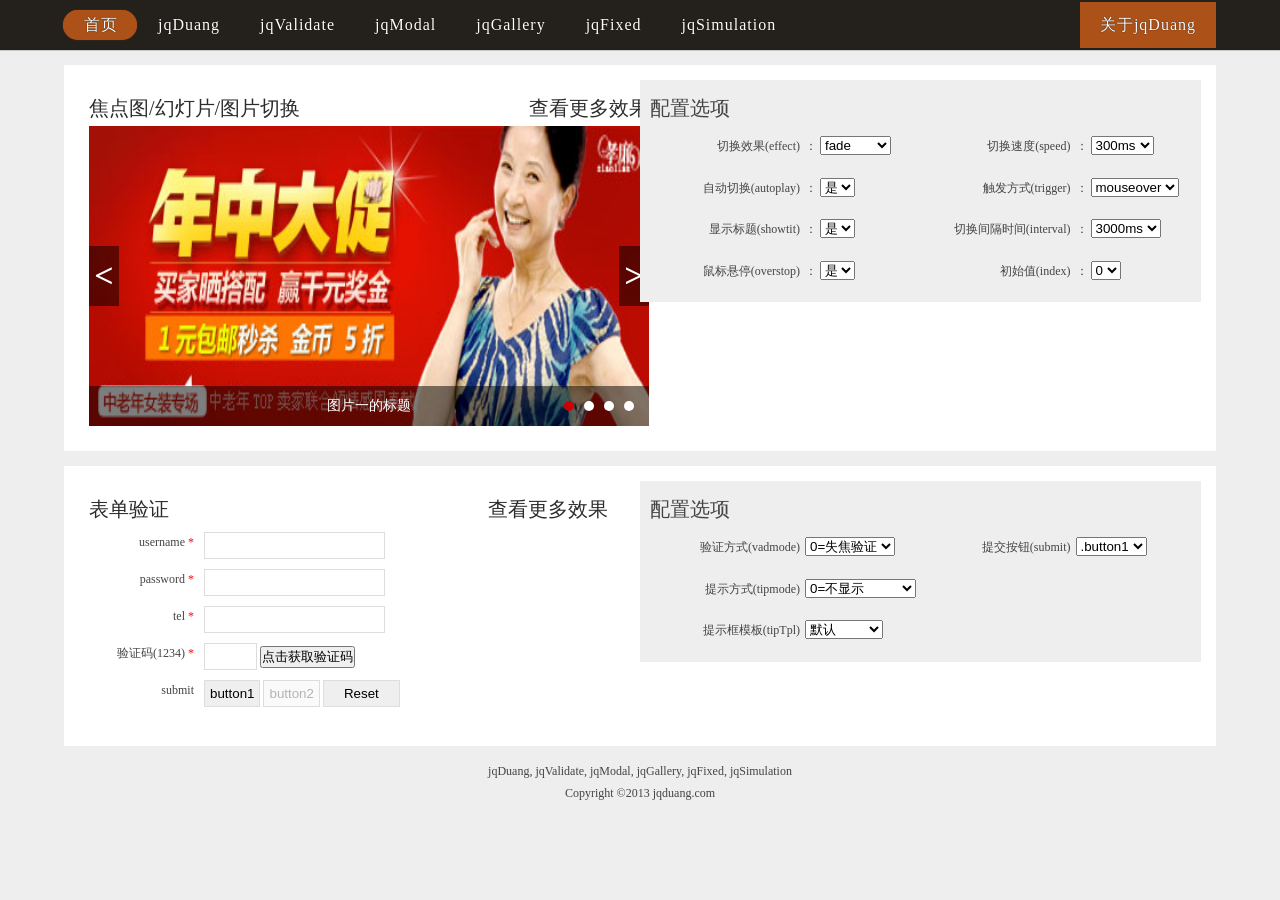
<file: index.html>
<html>
<head>
	<meta charset="utf-8">
	<title>jqduang_jqvalidate_jqmodal_jqgallery_jqfixed_jqsimulation-jqduang.com</title>
	<meta name="keywords" content="jqduang,jqvalidate,jqmodal,jqgallery,jqfixed,jqsimulation,前端特效,网页特效,焦点图,幻灯片,滑动门,滚动图片,无缝滚动,图片切换,表单验证,弹出层,对话框,模拟下拉列表,模拟单选框"/>
	<meta name="description" content="Mr.jqDuang,前端特效,网页特效,焦点图,幻灯片,滑动门,滚动图片,无缝滚动,图片切换,表单验证,弹出层,对话框,模拟下拉列表,模拟单选框,用少的代码做多的效果,复杂的问题交给我来做,您只要轻轻一行代码就行！"/>
	<link rel="stylesheet" href="css/global.css">
</head>
<body class="bg">
	<nav class="nav">
		<ul class="wrap cf">
			<li><a class="act" title="jqDuang"><span>首页</span></a></li>
			<li><a href="jqduang/" title="网页特效"><span>jqDuang</span></a></li>
			<li><a href="jqvalidate/" title="表单验证"><span>jqValidate</span></a></li>
			<li><a href="jqmodal/" title="弹出层"><span>jqModal</span></a></li>
			<li><a href="jqgallery/" title="图片相册"><span>jqGallery</span></a></li>
			<li><a href="jqfixed/" title="jqfixed"><span>jqFixed</span></a></li>
			<li><a href="jqSimulation/" title="模拟select"><span>jqSimulation</span></a></li>
			<li><a href="aboutus/" title="关于我们"><span>关于jqDuang</span></a></li>
		</ul>
	</nav><!-- /nav -->
	<div class="wrap">
		<section class="area">
			<div class="effect-wrap w50p">
				<iframe width="560" height="336" name="demo1" frameborder="0" scrolling="no"></iframe>
			</div>
			<div class="config-wrap w50p">
				<h2>配置选项</h2>
				<!-- 表单 -->
				<form action="jqduang/demo1.html" method="get" target="demo1">
						<input type="hidden" name="cell" value=".thumb"/>
						<input type="hidden" name="obj" value="li"/>
						<input type="hidden" name="prevbtn" value=".prev"/>
						<input type="hidden" name="nextbtn" value=".next"/>
						<ul>
							<li>
								<label>切换效果(effect)</label>：
								<select name="effect">
									<option data-tipinfo="淡进淡出" value="fade">fade</option>	
									<option data-tipinfo="褶皱效果" value="fold">fold</option>	
									<option data-tipinfo="左滚动" value="left">left</option>	
									<option data-tipinfo="左循环滚动" value="leftLoop">leftLoop</option>	
									<option data-tipinfo="左滚动" value="top">top</option>	
									<option data-tipinfo="右循环滚动" value="topLoop">topLoop</option>	
								</select>
							</li>
							<li>
								<label>切换速度(speed)</label>：
								<select name="speed">
									<option value="100">100ms</option>	
									<option value="200">200ms</option>	
									<option selected="selected" value="300">300ms</option>	
									<option value="400">400ms</option>	
									<option value="500">500ms</option>	
								</select>
							</li>
							<li>
								<label>自动切换(autoplay)</label>：
								<select name="autoplay">
									<option value="1">是</option>	
									<option value="0">否</option>		
								</select>
							</li>
							<li>
								<label>触发方式(trigger)</label>：
								<select name="trigger">
									<option data-tipinfo="鼠标悬停切换" value="mouseover">mouseover</option>	
									<option data-tipinfo="鼠标点击切换" value="click">click</option>	
								</select>
							</li>
							<li>
								<label>显示标题(showtit)</label>：
								<select name="showtit">
									<option value="1">是</option>	
									<option value="0">否</option>	
								</select>
							</li>
							<li>
								<label>切换间隔时间(interval)</label>：
								<select name="interval">
									<option value="2000">2000ms</option>	
									<option selected="selected" value="3000">3000ms</option>	
									<option value="4000">4000ms</option>	
									<option value="5000">5000ms</option>
								</select>
							</li>
							<li>
								<label>鼠标悬停(overstop)</label>：
								<select name="overstop">
									<option data-tipinfo="鼠标悬停停止切换" value="1">是</option>
									<option data-tipinfo="鼠标悬停继续切换" value="0">否</option>
								</select>
							</li>
							<li>
								<label>初始值(index)</label>：
								<select name="index">
									<option data-tipinfo="初始值0,从0开始" value="0">0</option>
									<option data-tipinfo="初始值1,从0开始" value="1">1</option>
									<option data-tipinfo="初始值2,从0开始" value="2">2</option>
									<option data-tipinfo="初始值3,从0开始" value="3">3</option>
								</select>
							</li>
						</ul>
						<input type="submit" class="btn dn" value="提交"/>
					</form>
				
				<!-- /表单 -->
			</div>
			
		</section>
		<section class="area">
		<div class="effect-wrap w50p">
			<iframe width="96%" height="230" name="register" frameborder="0" scrolling="no"></iframe>
		</div>
		<div class="config-wrap w50p">
			<h2>配置选项</h2>
			<!-- 表单 -->
			<form action="jqvalidate/register.html" method="get" target="register">
					<ul>
						<li>
							<label>验证方式(vadmode)</label>
							<select name="vadmode">
								<option data-tipinfo="当input,seclect,textarea失去焦点时验证" value="0">0=失焦验证</option>	
								<option data-tipinfo="提交表单是逐个验证并提示，默认为批量验证" value="1">1=逐个验证</option>
								<option data-tipinfo="当input,textarea输入内容时直接验证" value="2">2=实时验证</option>
							</select>
						</li>
						<li>
							<label>提交按钮(submit)</label>
							<select name="submit">
								<option data-tipinfo="点击“.button1”按钮时提交表单，默认为type='submit'的按钮" value=".button1">.button1</option>	
								<option data-tipinfo="点击“.button2”按钮时提交表单，默认为type='submit'的按钮" value=".button2">.button2</option>	
							</select>
						</li>
						<li class="nowrap">
							<label>提示方式(tipmode)</label>
							<select name="tipmode">
								<option data-tipinfo="初始化时不显示提示信息" value="">0=不显示</option>	
								<option data-tipinfo="初始化时显示提示信息" value="1">1=直接显示</option>	
								<option data-tipinfo="当input,seclect,textarea聚焦时显示提示信息" value="2">2=聚焦时显示</option>
								<option data-tipinfo="将提示信息显示在一个指定的标签里" value=".s-tip">.s-tip=指定标签</option>	
							</select>
						</li>
						<li class="nowrap">
							<label>提示框模板(tipTpl)</label>
							<select name="tipTpl">
								<option data-tipinfo="$1表示内容" value='$1'>默认</option>	
								<option data-tipinfo="<i>$1</i>替换为‘<i>内容</i>’" value='<i>$1</i>'>&lt;i&gt;$1&lt;/i&gt;</option>
							</select>
						</li>
					</ul>
					<input type="submit" class="btn dn" value="提交"/>
				</form>
			
			<!-- /表单 -->
		</div>
		
	</section>
	</div>
	<div class="footer tac">	    
	    jqDuang, jqValidate, jqModal, jqGallery, jqFixed, jqSimulation <br/>
	    Copyright ©2013 jqduang.com
	</div><!-- /footer -->
	
	<script src="js/jquery.js"></script>
	
<script src="js/common.js?201505203"></script>
	<div class="dn">
	<script>
	var _hmt = _hmt || [];
	(function() {
	  var hm = document.createElement("script");
	  hm.src = "//hm.baidu.com/hm.js?b2e33c0312c7235a7e13b0cf86eec840";
	  var s = document.getElementsByTagName("script")[0]; 
	  s.parentNode.insertBefore(hm, s);
	})();
	</script>

	</div>
	
</body>
</html>
</file>
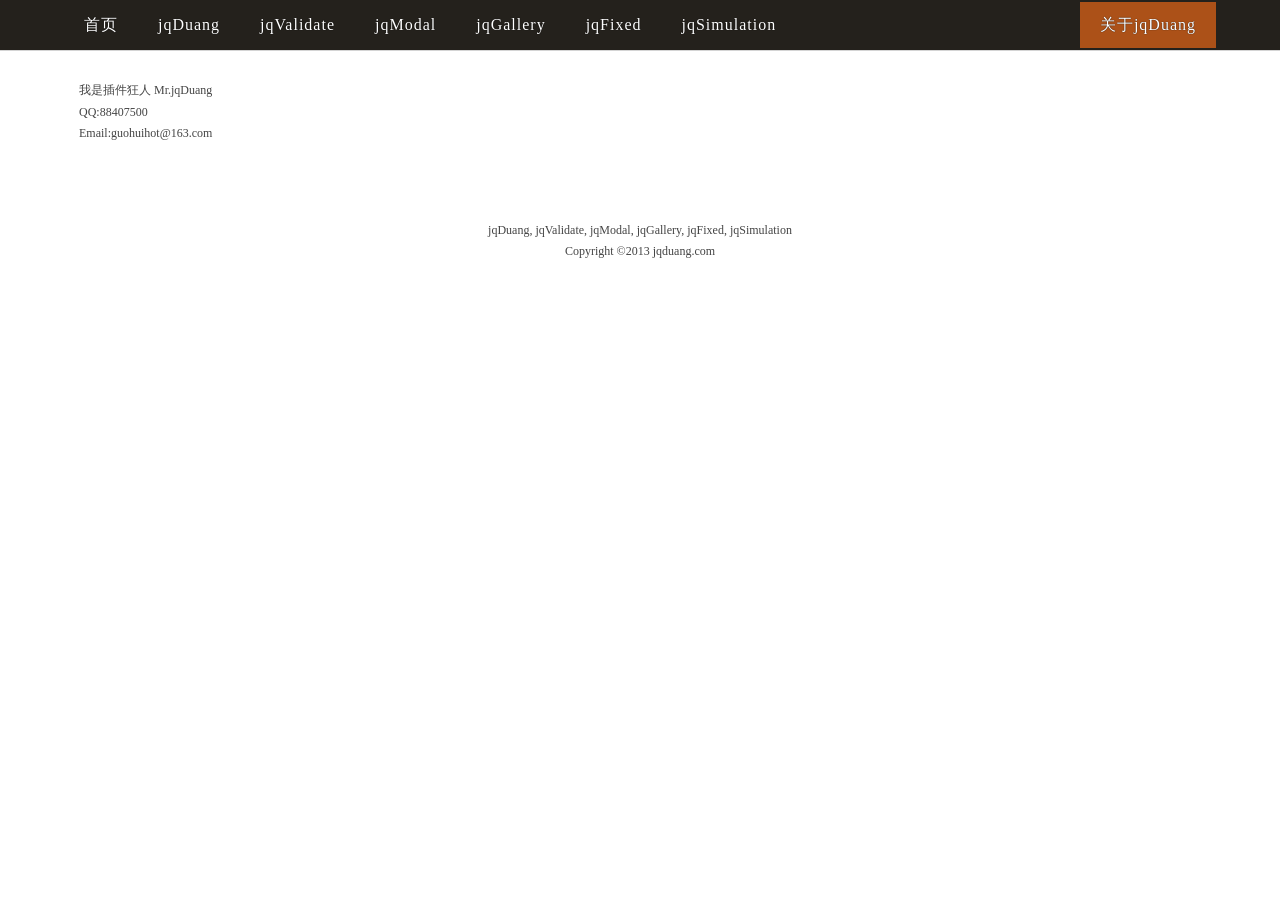
<file: aboutus/index.html>
<html>
<head>
	<meta charset="utf-8">
	<title>jqduang_jqvalidate_jqmodal_jqgallery_jqfixed_jqsimulation-jqduang.com</title>
	<meta name="keywords" content="jqduang,jqvalidate,jqmodal,jqgallery,jqfixed,jqsimulation"/>
	<meta name="description" content="Mr.jqDuang,前端特效,用少的代码做多的效果,复杂的问题交给我来做,您只要轻轻一行代码就行！"/>
	<link rel="stylesheet" href="../css/global.css">
</head>
<body>
	<div class="wrap">
		<section class="area">
			我是插件狂人 Mr.jqDuang<br>
			QQ:88407500<br>
			Email:guohuihot@163.com
		</section>
	</div>
	<script src="../js/jquery.js?201505203"></script>
	<script src="../js/common.js?201505203"></script>
	<div class="wrap">
	    <article class="area">
	        <script type="text/javascript">
	            var uyan_config = {
	                 'title':'aboutus'
	                , 'url':'http://www.jqduang.com/aboutus/'
	                , 'du':'jqduang.com'
	                , 'su':'aboutus' 
	            };
	        </script>
	        <!-- UY BEGIN -->
	        <div id="uyan_frame"></div>
	        
	<script type="text/javascript" src="http://v2.uyan.cc/code/uyan.js?uid=2026484"></script>
	        
	        <!-- UY END -->
	    </article><!-- /留言 -->
	</div>
<div class="footer tac">	    
    jqDuang, jqValidate, jqModal, jqGallery, jqFixed, jqSimulation <br/>
    Copyright ©2013 jqduang.com
</div><!-- /footer -->
<div class="dn">
	<script>
	var _hmt = _hmt || [];
	(function() {
	  var hm = document.createElement("script");
	  hm.src = "//hm.baidu.com/hm.js?b2e33c0312c7235a7e13b0cf86eec840";
	  var s = document.getElementsByTagName("script")[0]; 
	  s.parentNode.insertBefore(hm, s);
	})();
	</script>

</div>
</body>
</html>
</file>
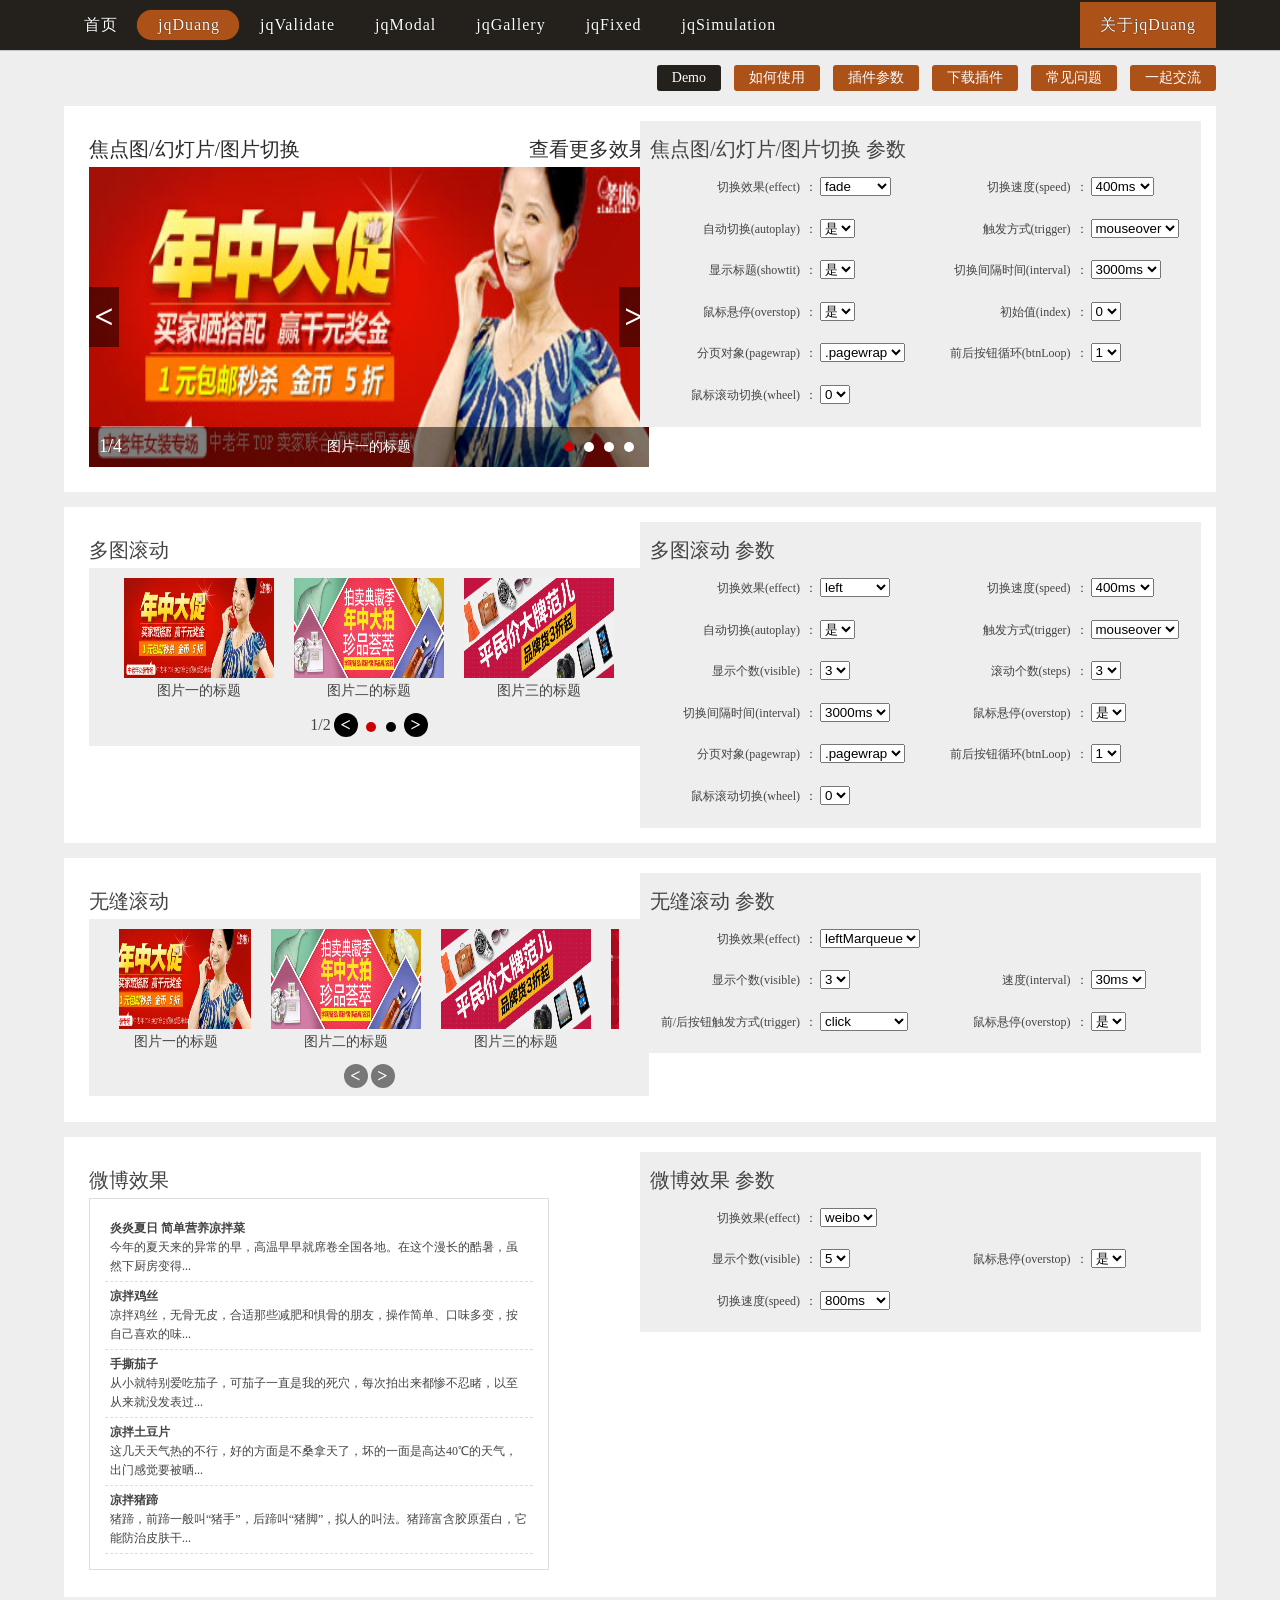
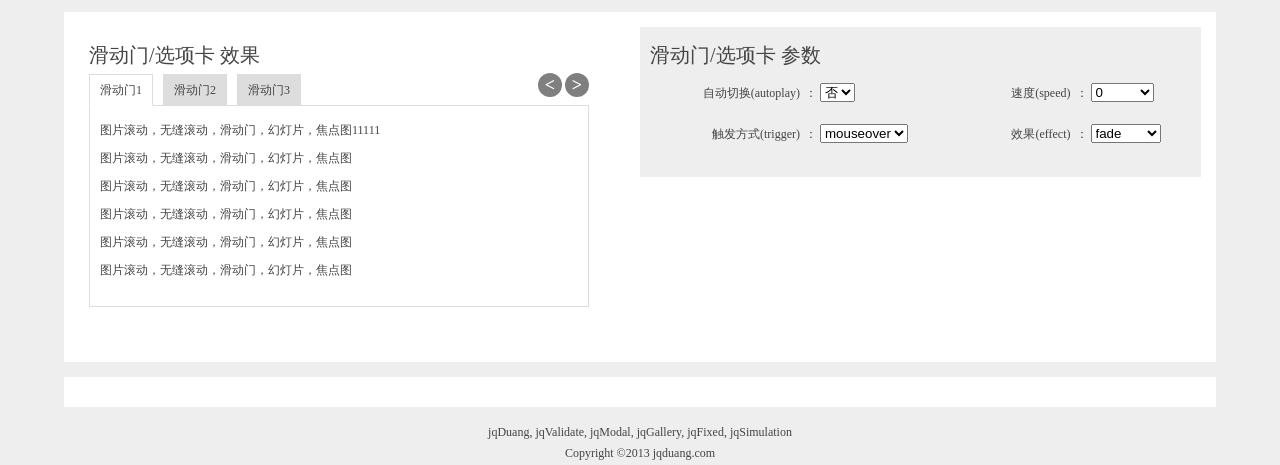
<file: jqduang/index.html>
<html>
<head>
    <meta charset="utf-8">
    <title>jqduang_jqduang.com</title>
    <meta name="keywords" content="jqduang,前端特效,网页特效,焦点图,幻灯片,滑动门,滚动图片,无缝滚动,图片切换"/>
    <meta name="description" content="Mr.jqDuang,前端特效,网页特效,焦点图,幻灯片,滑动门,滚动图片,无缝滚动,图片切换,用少的代码做多的效果,复杂的问题交给我来做,您只要轻轻一行代码就行！"/>
    <link rel="stylesheet" href="../css/global.css">
    
</head>
<body class="bg">
    <div class="wrap">
        <nav class="sub-nav cf">
            <ul>
                <li><a class="act" href="#demo">Demo</a></li>
                <li><a href="#howtouse">如何使用</a></li>
                <li><a href="#param">插件参数</a></li>
                <li><a href="#download">下载插件</a></li>
                <li><a href="#question">常见问题</a></li>
                <li><a href="#commus">一起交流</a></li>
            </ul>
        </nav>
        <section id="demo" class="page active">
            <article class="area">
                <div class="effect-wrap w50p">
                    <iframe width="560" height="336" name="demo1" frameborder="0" scrolling="no"></iframe>
                </div>
                <div class="config-wrap w50p">
                    <h2>焦点图/幻灯片/图片切换 参数</h2>
                    <!-- 表单 -->
                    <form action="demo1.html" method="get" target="demo1">
                        <input type="hidden" name="cell" value=".thumb"/>
                        <input type="hidden" name="obj" value="li"/>
                        <input type="hidden" name="prevbtn" value=".prev"/>
                        <input type="hidden" name="nextbtn" value=".next"/>
                        <ul>
                            <li>
                                <label>切换效果(effect)</label>：
                                <select name="effect">
                                    <option value="fade">fade</option>  
                                    <option value="fold">fold</option>  
                                    <option value="left">left</option>   
                                    <option value="leftLoop">leftLoop</option> 
                                    <option value="top">top</option> 
                                    <option value="topLoop">topLoop</option>   
                                </select>
                            </li>
                            <li>
                                <label>切换速度(speed)</label>：
                                <select name="speed">
                                    <option value="100">100ms</option>  
                                    <option value="200">200ms</option>  
                                    <option value="300">300ms</option>  
                                    <option selected="selected" value="400">400ms</option>  
                                    <option value="500">500ms</option>  
                                </select>
                            </li>
                            <li>
                                <label>自动切换(autoplay)</label>：
                                <select name="autoplay">
                                    <option value="1">是</option>    
                                    <option value="0">否</option>        
                                </select>
                            </li>
                            <li>
                                <label>触发方式(trigger)</label>：
                                <select name="trigger">
                                    <option value="mouseover">mouseover</option>  
                                    <option value="click">click</option>  
                                </select>
                            </li>
                            <li>
                                <label>显示标题(showtit)</label>：
                                <select name="showtit">
                                    <option value="1">是</option>    
                                    <option value="0">否</option>    
                                </select>
                            </li>
                            <li>
                                <label>切换间隔时间(interval)</label>：
                                <select name="interval">
                                    <option value="2000">2000ms</option>    
                                    <option selected="selected" value="3000">3000ms</option>    
                                    <option value="4000">4000ms</option>    
                                    <option value="5000">5000ms</option>
                                </select>
                            </li>
                            <li>
                                <label>鼠标悬停(overstop)</label>：
                                <select name="overstop">
                                    <option value="1">是</option>
                                    <option value="0">否</option>
                                </select>
                            </li>
                            <li>
                                <label>初始值(index)</label>：
                                <select name="index">
                                    <option value="0">0</option>
                                    <option value="1">1</option>
                                    <option value="2">2</option>
                                    <option value="3">3</option>
                                </select>
                            </li>
                            <li>
                                <label>分页对象(pagewrap)</label>：
                                <select name="pagewrap">
                                    <option value=".pagewrap">.pagewrap</option>
                                </select>
                            </li>
                            <li>
                                <label>前后按钮循环(btnLoop)</label>：
                                <select name="btnLoop">
                                    <option value="1">1</option>
                                    <option value="0">0</option>
                                </select>
                            </li>
                            <li>
                                <label>鼠标滚动切换(wheel)</label>：
                                <select name="wheel">
                                    <option value="0">0</option>
                                    <option value="1">1</option>
                                </select>
                            </li>
                        </ul>
                        <input type="submit" class="btn dn" value="提交"/>
                    </form>
                    
                    <!-- /表单 -->
                </div>
                
            </article>
            <article class="area">
                <div class="effect-wrap w50p">
                    <iframe width="560" height="214" name="demo2" frameborder="0" scrolling="no"></iframe>
                </div>
                <div class="config-wrap w50p">
                    <h2>多图滚动 参数</h2>
                    <!-- 表单 -->
                    <form action="demo2.html" method="get" target="demo2">
                        <input type="hidden" name="cell" value=".thumb"/>
                        <input type="hidden" name="obj" value="li"/>
                        <input type="hidden" name="prevbtn" value=".prev"/>
                        <input type="hidden" name="nextbtn" value=".next"/>
                        <ul>
                            <li>
                                <label>切换效果(effect)</label>：
                                <select name="effect">
                                    <option value="left">left</option>  
                                    <option value="leftLoop">leftLoop</option>  
                                </select>
                            </li>
                            <li>
                                <label>切换速度(speed)</label>：
                                <select name="speed">
                                    <option value="100">100ms</option>  
                                    <option value="200">200ms</option>  
                                    <option value="300">300ms</option>  
                                    <option selected="selected" value="400">400ms</option>  
                                    <option value="500">500ms</option>  
                                </select>
                            </li>
                            <li>
                                <label>自动切换(autoplay)</label>：
                                <select name="autoplay">
                                    <option value="1">是</option>    
                                    <option value="0">否</option>        
                                </select>
                            </li>
                            <li>
                                <label>触发方式(trigger)</label>：
                                <select name="trigger">
                                    <option value="mouseover">mouseover</option>    
                                    <option value="click">click</option>    
                                </select>
                            </li>
                            <li>
                                <label>显示个数(visible)</label>：
                                <select name="visible">
                                    <option value="1">1</option>    
                                    <option value="2">2</option>    
                                    <option selected="selected" value="3">3</option>    
                                </select>
                            </li>
                            <li>
                                <label>滚动个数(steps)</label>：
                                <select name="steps">
                                    <option value="1">1</option>    
                                    <option value="2">2</option>    
                                    <option selected="selected" value="3">3</option>
                                </select>
                            </li>
                            <li>
                                <label>切换间隔时间(interval)</label>：
                                <select name="interval">
                                    <option value="2000">2000ms</option>    
                                    <option selected="selected" value="3000">3000ms</option>    
                                    <option value="4000">4000ms</option>    
                                    <option value="5000">5000ms</option>
                                </select>
                            </li>
                            <li>
                                <label>鼠标悬停(overstop)</label>：
                                <select name="overstop">
                                    <option value="1">是</option>
                                    <option value="0">否</option>
                                </select>
                            </li>
                            <li>
                                <label>分页对象(pagewrap)</label>：
                                <select name="pagewrap">
                                    <option value=".pagewrap">.pagewrap</option>
                                </select>
                            </li>
                            <li>
                                <label>前后按钮循环(btnLoop)</label>：
                                <select name="btnLoop">
                                    <option value="1">1</option>
                                    <option value="0">0</option>
                                </select>
                            </li>
                            <li>
                                <label>鼠标滚动切换(wheel)</label>：
                                <select name="wheel">
                                    <option value="0">0</option>
                                    <option value="1">1</option>
                                </select>
                            </li>
                        </ul>
                        <input type="submit" class="btn dn" value="提交"/>
                    </form>
                    
                    <!-- /表单 -->
                </div>
                
            </article>
            <article class="area">
                <div class="effect-wrap w50p">
                    <iframe width="560" height="214" name="demo3" frameborder="0" scrolling="no"></iframe>
                </div>
                <div class="config-wrap w50p">
                    <h2>无缝滚动 参数</h2>
                    <!-- 表单 -->
                    <form action="demo3.html" method="get" target="demo3">
                        <input type="hidden" name="obj" value="li"/>
                        <input type="hidden" name="prevbtn" value=".prev"/>
                        <input type="hidden" name="nextbtn" value=".next"/>
                        <ul>
                            <li class="nowrap">
                                <label>切换效果(effect)</label>：
                                <select name="effect">
                                    <option value="leftMarqueue">leftMarqueue</option>  
                                </select>
                            </li>
                            <li>
                                <label>显示个数(visible)</label>：
                                <select name="visible">
                                    <option value="1">1</option>    
                                    <option value="2">2</option>    
                                    <option selected="selected" value="3">3</option>    
                                </select>
                            </li>
                            <li>
                                <label>速度(interval)</label>：
                                <select name="interval">
                                    <option value="10">10ms</option>    
                                    <option value="20">20ms</option>    
                                    <option selected="selected" value="30">30ms</option>    
                                    <option value="40">40ms</option>    
                                    <option value="50">50ms</option>
                                </select>
                            </li>
                            <li>
                                <label>前/后按钮触发方式(trigger)</label>：
                                <select name="trigger">
                                    <option value="click">click</option>
                                    <option value="mouseover">mouseover</option>
                                </select>
                            </li>
                            <li>
                                <label>鼠标悬停(overstop)</label>：
                                <select name="overstop">
                                    <option value="1">是</option>
                                    <option value="0">否</option>
                                </select>
                            </li>
                        </ul>
                        <input type="submit" class="btn dn" value="提交"/>
                    </form>
                    
                    <!-- /表单 -->
                </div>
                
            </article>
            <article class="area">
                <div class="effect-wrap w50p">
                    <iframe width="560" height="410" name="demo4" frameborder="0" scrolling="no"></iframe>
                </div>
                <div class="config-wrap w50p">
                    <h2>微博效果 参数</h2>
                    <!-- 表单 -->
                    <form action="demo4.html" method="get" target="demo4">
                        <input type="hidden" name="obj" value="li"/>
                        <input type="hidden" name="prevbtn" value=".prev"/>
                        <input type="hidden" name="nextbtn" value=".next"/>
                        <ul>
                            <li class="nowrap">
                                <label>切换效果(effect)</label>：
                                <select name="effect">
                                    <option value="weibo">weibo</option>    
                                </select>
                            </li>
                            <li>
                                <label>显示个数(visible)</label>：
                                <select name="visible"> 
                                    <option value="3">3</option>    
                                    <option value="4">4</option>    
                                    <option selected="selected" value="5">5</option>    
                                </select>
                            </li>
                            <li>
                                <label>鼠标悬停(overstop)</label>：
                                <select name="overstop">
                                    <option value="1">是</option>
                                    <option value="0">否</option>
                                </select>
                            </li>
                            <li>
                                <label>切换速度(speed)</label>：
                                <select name="speed">
                                    <option value="100">100ms</option>  
                                    <option value="200">200ms</option>  
                                    <option value="300">300ms</option>  
                                    <option value="400">400ms</option>  
                                    <option value="500">500ms</option>  
                                    <option value="600">600ms</option>  
                                    <option selected="selected" value="800">800ms</option>  
                                    <option value="1000">1000ms</option>  
                                </select>
                            </li>
                        </ul>
                        <input type="submit" class="btn dn" value="提交"/>
                    </form>
                    
                    <!-- /表单 -->
                </div>
                
            </article>
            <article class="area">
                <div class="effect-wrap w50p">
                    <iframe width="560" height="300" name="demo5" frameborder="0" scrolling="no"></iframe>
                </div>
                <div class="config-wrap w50p">
                    <h2>滑动门/选项卡 参数</h2>
                    <!-- 表单 -->
                    <form action="demo5.html" method="get" target="demo5">
                        <input type="hidden" name="obj" value="ul"/>
                        <input type="hidden" name="cell" value=".cell"/>
                        <input type="hidden" name="prevbtn" value=".prev"/>
                        <input type="hidden" name="nextbtn" value=".next"/>
                        <ul>
                            <li>
                                <label>自动切换(autoplay)</label>：
                                <select name="autoplay">
                                    <option value="1">是</option>
                                    <option selected="selected" value="0">否</option>
                                </select>
                            </li>
                            <li>
                                <label>速度(speed)</label>：
                                <select name="speed">
                                    <option value="0">0</option>
                                    <option value="300">300ms</option>
                                    <option value="400">400ms</option>
                                    <option value="500">500ms</option>
                                    <option value="600">600ms</option>
                                </select>
                            </li>
                            <li>
                                <label>触发方式(trigger)</label>：
                                <select name="trigger">
                                    <option value="mouseover">mouseover</option>    
                                    <option value="click">click</option>    
                                </select>
                            </li>
                            <li>
                                <label>效果(effect)</label>：
                                <select name="effect">
                                    <option value="fade">fade</option>
                                    <option value="fold">fold</option>
                                    <option value="left">left</option>
                                    <option value="leftLoop">leftLoop</option>
                                </select>
                            </li>
                        </ul>
                        <input type="submit" class="btn dn" value="提交"/>
                    </form>
                    
                    <!-- /表单 -->
                </div>
                
            </article>
        </section>
        <section id="howtouse" class="page">
            <article class="area">
                <!-- <h2>如何使用</h2> -->
                <div class="param-instruction">

1. 引入jquery库: 该插件为jquery库的插件, 版本为1.7以上
<textarea data-language="html"><script type="text/javascript" src="http://你的域名/js/jquery.js"></script></textarea>
2. 引入插件本身:
<textarea data-language="html"><script type="text/javascript" src="http://你的域名/js/jqduang.js"></script></textarea>
3. 插件启用:
<h3 class="colde-hd">方式1 : 从dom启用 </h3>
<textarea data-language="html">
<div class="jqDuang" data-obj="li" data-cell=".cell" data-effect="fade">
    <div class="obj">
        <!-- 注意这里要套两层，即'.obj'和'ul' -->
        <ul>
            <li><a href="#" target="_blank"><img src="1.jpg"></a></li>
            <li><a href="#" target="_blank"><img src="2.jpg"></a></li>
            <li><a href="#" target="_blank"><img src="3.jpg"></a></li>
        </ul>
    </div>
    <div class="cell">
        <i class="act">1</i><i>2</i><i>3</i>
    </div>
</div>
</textarea>
<h3 class="colde-hd">方式2 : js调用</h3>
<textarea data-language="html">
<div class="slide">
    <div class="obj">
        <!-- 注意这里要套两层，即'.obj'和'ul' -->
        <ul>
            <li><a href="#" target="_blank"><img src="1.jpg"></a></li>
            <li><a href="#" target="_blank"><img src="2.jpg"></a></li>
            <li><a href="#" target="_blank"><img src="3.jpg"></a></li>
        </ul>
    </div>
    <div class="cell">
        <i class="act">1</i><i>2</i><i>3</i>
    </div>
</div>
</textarea>
js代码
<textarea data-language="javascript">
$('.slide').jqDuang({
    obj      : 'li'
    , cell   : '.cell'
    , effect : 'fade'
})
</textarea>
                </div>    
            </article>
        </section>
        <section id="param" class="page">
            <article class="area">
                <!-- <h2>插件参数</h2> -->
                <div class="param-detail">
                    <table cellspacing="1" cellpadding="0">
                        <tr><td colspan="5">
<textarea data-language="js">
$(expr).jqDuang({
    obj : 'li'
    , cell : '.dot'
    , autoplay : 1
    , interval : 3000
})
//expr是效果的外框,后面是参数, 具体说明请往下看, 上面只是写了部分参数, 具体的使用需要根据实际情况
//另:如果设置和参数的默认值一样可以不用写,如：obj 默认值是 li,如果你的设置也是li这个设置可以直接省略
</textarea>
                        </td></tr>
                        <tr>
                            <th>参数</th>
                            <th>默认值</th>
                            <th>版本</th>
                            <th>说明</th>
                            <th>详细</th>
                        </tr>
                        <tr>
                            <td>obj</td>
                            <td>li</td>
                            <td>1.0</td>
                            <td><span class="fcr">(必须)</span>切换对象:<br>
                                 效果中要切换的对象<br>
                                使用: {obj:'li'}
                            </td>
                            <td>&nbsp;</td>
                        </tr>
                        <tr>
                            <td>cell</td>
                            <td>null</td>
                            <td>1.0</td>
                            <td>

控制切换效果的外层:
插件会自动去找该内部的子元素作为控制切换的对象;如果子元素为空, 插件会自动往内部增加对应的子元素, 例如:下面的div子元素为空
<textarea data-language="html"><div class="dot"></div></textarea>
插件执行后, 会生成 
<textarea data-language="html"><div class="dot"><i class="act">1</i><i>2</i><i>3</i></div></textarea>
使用: {cell:'.dot'}
                            </td>
                            <td>&nbsp;</td>
                        </tr>
                        <tr>
                            <td>trigger</td>
                            <td>mouseover</td>
                            <td>1.0</td>
                            <td><span class="fcr">(必须)</span>切换效果的触发方式:<br>
                                参数: {effect: 'mouseover' | 'click'}<br>
                                说明：{effect: 鼠标悬停到cell对象上时触发动画切换到对应的obj对象上 | 鼠标点击到cell对象上时触发动画切换到对应的obj对象上}<br>
                                使用: {trigger : 'mouseover'}
                            </td>
                            <td>&nbsp;</td>
                        </tr><tr>
                            <td>effect</td>
                            <td>fade</td>
                            <td>1.0</td>
                            <td><span class="fcr">(必须)</span>切换效果:<br>
                                参数: {effect: fade | fold | top | topLoop | topMarqueue | left | leftLoop | leftMarqueue | weibo}<br>
                                说明：{effect: 渐显 | 淡入淡出 | 上滚动 | 上循环滚动 | 上无缝滚动 | 左滚动 | 左循环滚动 | 左无缝滚动 | 微博效果}<br>
                                使用: {effect : 'fade'}
                            </td>
                            <td>&nbsp;</td>
                        </tr>
                        <tr>
                            <td>speed</td>
                            <td>400</td>
                            <td>1.0</td>
                            <td><span class="fcr">(必须)</span>切换效果的速度:<br>
                                说明: 毫秒(ms),一次效果用的时间<br>
                                使用: {speed:400}
                            </td>
                            <td>&nbsp;</td>
                        </tr>
                        <tr>
                            <td>index</td>
                            <td>0</td>
                            <td>1.0</td>
                            <td><span class="fcr">(必须)</span>索引值:<br>
                                说明: 就是初始高亮的值,从0开始,例如我想让幻灯片从第二张开始切换可以这样: {index:1}<br>
                                使用: {index:0}
                            </td>
                            <td>&nbsp;</td>
                        </tr>
                        <tr>
                            <td>autoplay</td>
                            <td>1</td>
                            <td>1.0</td>
                            <td><span class="fcr">(必须)</span>自动切换:<br>
                                说明: 是否自动切换到下一个, 1:自动切换, 0:不切换, 为0时"interval"设置无效<br>
                                使用: {autoplay:1}
                            </td>
                            <td>&nbsp;</td>
                        </tr>
                        <tr>
                            <td>interval</td>
                            <td>3000</td>
                            <td>1.0</td>
                            <td>自动切换:<br>
                                说明: 毫秒(ms), 自动切换到下一个的间隔时间, effect: top(left)Marqueue时表示滚动的速度<br>
                                使用: {interval:3000}
                            </td>
                            <td>&nbsp;</td>
                        </tr>
                        <tr>
                            <td>prevbtn</td>
                            <td>null</td>
                            <td>1.0</td>
                            <td>上一个按钮:<br>
                                说明: 切换到上一个的按钮<br>
                                使用: {prevbtn:'.prev'}
                            </td>
                            <td>&nbsp;</td>
                        </tr>
                        <tr>
                            <td>nextbtn</td>
                            <td>null</td>
                            <td>1.0</td>
                            <td>下一个按钮:<br>
                                说明: 切换到下一个的按钮<br>
                                使用: {nextbtn:'.next'}
                            </td>
                            <td>&nbsp;</td>
                        </tr>
                        <tr>
                            <td>delay</td>
                            <td>150</td>
                            <td>1.0</td>
                            <td>触发效果后的延迟时间:<br>
                                说明: 毫秒(ms), 点击(鼠标悬停到)cell的对象后将要触发效果前的时间, 避免重复执行以及性能上考虑设置150ms<br>
                                使用: {delay:150}
                            </td>
                            <td>&nbsp;</td>
                        </tr>
                        <tr>
                            <td>easing</td>
                            <td>swing</td>
                            <td>1.0</td>
                            <td>动画的缓动效果:<br>
                                说明: 可选值 swing | linear, 若要实现更多效果需要jQuery动画效果扩展增强插件(jquery.easing.js)支持<br>
                                使用: {easing:'swing'}
                            </td>
                            <td>&nbsp;</td>
                        </tr>
                        <tr>
                            <td>visible</td>
                            <td>1</td>
                            <td>1.0</td>
                            <td><span class="fcr">(必须)</span>obj对象的可见个数:<br>
                                说明: 插件会自动计算出外层的大小,从而显示对应的设置大小，effect: fade | fold时无效<br>
                                使用: {visible:1}
                            </td>
                            <td>&nbsp;</td>
                        </tr>
                        <tr>
                            <td>steps</td>
                            <td>1</td>
                            <td>1.0</td>
                            <td><span class="fcr">(必须)</span>每次滚动的数量:<br>
                                说明: 每次滚动的数量,设置时建议 steps <= visible, effect: fade | fold | top(left)Marqueue时无效<br>
                                使用: {steps:1}
                            </td>
                            <td>&nbsp;</td>
                        </tr>
                        <tr>
                            <td>overstop</td>
                            <td>1</td>
                            <td>1.0</td>
                            <td><span class="fcr">(必须)</span>鼠标悬停是否停止动画:<br>
                                说明: 到obj,cell,prevbtn,nextbtn时, 是否停止动画, top(left)Marqueue时 prevbtn,nextbtn无效<br>
                                使用: {overstop:1}
                            </td>
                            <td>&nbsp;</td>
                        </tr>
                        <tr>
                            <td>showtit</td>
                            <td>0</td>
                            <td>1.0</td>
                            <td>
                            是否显示标题:
                            说明: 插件会自动创建个标签a,其内容和链接分别调用当前激活的obj对象的data-title和data-url, 例如:obj对象为
                            <textarea data-language="html"><li data-title="标题一" data-url="www.jqduang.com"></li></textarea>
                            会对应的生成(该设置只有当visible: 1时有效)
                            <textarea data-language="html"><a class="txt" href="www.jqduang.com">标题一</a></textarea>
                            使用: {showtit:1}
                            </td>
                            <td>&nbsp;</td>
                        </tr>
                        <tr>
                            <td>pagewrap</td>
                            <td>null</td>
                            <td>1.0</td>
                            <td>
分页页码对象:
说明: 与cell一样, 插件会自动给pagewrap标签内添加对应的页码, 例如: 
<textarea data-language="html"><div class="pagewrap">1/4</div></textarea>
使用: {pagewrap:'.pagewrap'}
                            </td>
                            <td>&nbsp;</td>
                        </tr>
                        <tr>
                            <td>actclass</td>
                            <td>act</td>
                            <td>1.0</td>
                            <td><span class="fcr">(必须)</span>cell当前激活对象的class:<br>
                                说明: 默认为'act', 有时我们布局时可能用的class不是act,而又懒得去改,插件就可以直接设置, 例如: actclass: 'current'<br>
                                使用: {actclass:'.act'}
                            </td>
                            <td>&nbsp;</td>
                        </tr>
                        <tr>
                            <td>btnLoop</td>
                            <td>1</td>
                            <td>1.0</td>
                            <td>按钮循环:<br>
                                说明: 点击前/后一个时,到第一(最后)时,按钮会添加'disabled'样式,并且按钮不可用；
                                使用: {btnLoop:1}
                            </td>
                            <td>&nbsp;</td>
                        </tr>
                        <tr>
                            <td>wheel</td>
                            <td>0</td>
                            <td>1.0</td>
                            <td>鼠标悬停对象上时滚动鼠标是否切换:<br>
                                说明: 需要插件<a target="_blank" rel="nofollow" href="https://github.com/jquery/jquery-mousewheel">jquery.mousewheel.min.js</a>支持；版本3.1.0以上<br>
                                使用: {wheel:1}
                            </td>
                            <td>&nbsp;</td>
                        </tr>
                        <tr>
                            <th>方法</th>
                            <th>类型</th>
                            <th>版本</th>
                            <th>说明</th>
                            <th>详细</th>
                        </tr>
                        <tr>
                            <td>number</td>
                            <td>number</td>
                            <td>1.0</td>
                            <td>播放第n个:<br>
                                说明: 可以手动播放第n个图片,n从0开始<br>
                                使用: 播放第3个图片，如下
<textarea data-language="js">
$(expr).jqDuang(2);                                
</textarea>
                            </td>
                            <td>&nbsp;</td>
                        </tr>
                        <tr>
                            <td>next</td>
                            <td>string</td>
                            <td>1.0</td>
                            <td>播放后一个:<br>
                                使用:
<textarea data-language="js">
$(expr).jqDuang('next');                                
</textarea>
                            </td>
                            <td>&nbsp;</td>
                        </tr>
                        <tr>
                            <td>prev</td>
                            <td>string</td>
                            <td>1.0</td>
                            <td>播放前一个:<br>
                                使用:
<textarea data-language="js">
$(expr).jqDuang('prev');                                
</textarea>
                            </td>
                            <td>&nbsp;</td>
                        </tr>
                        <tr>
                            <td>stop</td>
                            <td>string</td>
                            <td>1.0</td>
                            <td>暂停:<br>
                                使用:
<textarea data-language="js">
$(expr).jqDuang('stop');                                
</textarea>
                            </td>
                            <td>&nbsp;</td>
                        </tr>
                        <tr>
                            <td>start</td>
                            <td>string</td>
                            <td>1.0</td>
                            <td>开始:<br>
                                使用:
<textarea data-language="js">
$(expr).jqDuang('start');                                
</textarea>
                            </td>
                            <td>&nbsp;</td>
                        </tr>
                        <tr>
                            <td>index</td>
                            <td>string</td>
                            <td>1.0</td>
                            <td>获取当前索引值:<br>
                                使用:例如当前播放到第2个,下面结果为1
<textarea data-language="js">
var index = $(expr).jqDuang('index');//index 为 1
</textarea>
                            </td>
                            <td>&nbsp;</td>
                        </tr>
                        <tr>
                            <th>事件</th>
                            <th>参数</th>
                            <th>版本</th>
                            <th>说明</th>
                            <th>详细</th>
                        </tr>
                        <tr>
                            <td>beforeFun</td>
                            <td>(el, index)</td>
                            <td>1.0</td>
                            <td>切换效果前执行的动作:<br>
                                说明:el = 当前对象, index = 当前的索引(也就行切换到第n个图片里的n)
                                使用:
<textarea data-language="js">
$(expr).on('beforeFun', function(el, index){
    //这里写要执行的动作 
});
</textarea>
                            </td>
                            <td>&nbsp;</td>
                        </tr>
                        <tr>
                            <td>afterFun</td>
                            <td>(el, index)</td>
                            <td>1.0</td>
                            <td>切换效果后执行的动作:<br>
                                说明:el = 当前对象, index = 当前的索引(也就行切换到第n个图片里的n)
                                使用:
 <textarea data-language="js">
$(expr).on('afterFun', function(el, index){
   //这里写要执行的动作 
});
</textarea>
                            </td>
                            <td>&nbsp;</td>
                        </tr>
                    </table>
                </div>
            </article>
        </section>
        <section id="download" class="page">
            <article class="area">
                <!-- <h2>下载插件</h2> -->
                <div class="">
                    压缩版本 <a href="http://www.jqduang.com/jqduang/js/jqduang.js" target="_blank">jqduang.js</a> (5.54k)
                </div>
            </article>
        </section>
        <section id="question" class="page">
            <article class="area">
                <!-- <h2>常见问题</h2> -->
                常见问题 
            </article>
        </section>
        <section id="commus" class="page">
            <div class="blank0"></div>
        </section>
        
    </div>

<script src="js/jquery.js?201505203"></script>
<script src="../js/jquery.mousewheel.min.js" type="text/javascript"></script> 
<script src="../js/common.js?201505203"></script>
<script src="../js/rainbow.min.js?201505203"></script>
    <article class="wrap">
        <div class="area">
            <script type="text/javascript">
                var uyan_config = {
                     'title':'jqduang'
                    , 'url':'http://www.jqduang.com/jqduang'
                    , 'du':'jqduang.com'
                    , 'su':'jqduang' 
                };
            </script>

            <!-- UY BEGIN -->
            <div id="uyan_frame"></div>
            <script type="text/javascript" src="http://v2.uyan.cc/code/uyan.js?uid=2026484"></script>
            <!-- UY END -->
        </div><!-- /留言 -->
    </article> 

<div class="footer tac">        
    jqDuang, jqValidate, jqModal, jqGallery, jqFixed, jqSimulation <br/>
    Copyright ©2013 jqduang.com
</div><!-- /footer -->
<div class="dn">
    <script>
    var _hmt = _hmt || [];
    (function() {
      var hm = document.createElement("script");
      hm.src = "//hm.baidu.com/hm.js?b2e33c0312c7235a7e13b0cf86eec840";
      var s = document.getElementsByTagName("script")[0]; 
      s.parentNode.insertBefore(hm, s);
    })();
    </script>

</div>
</body>
</html>
</file>
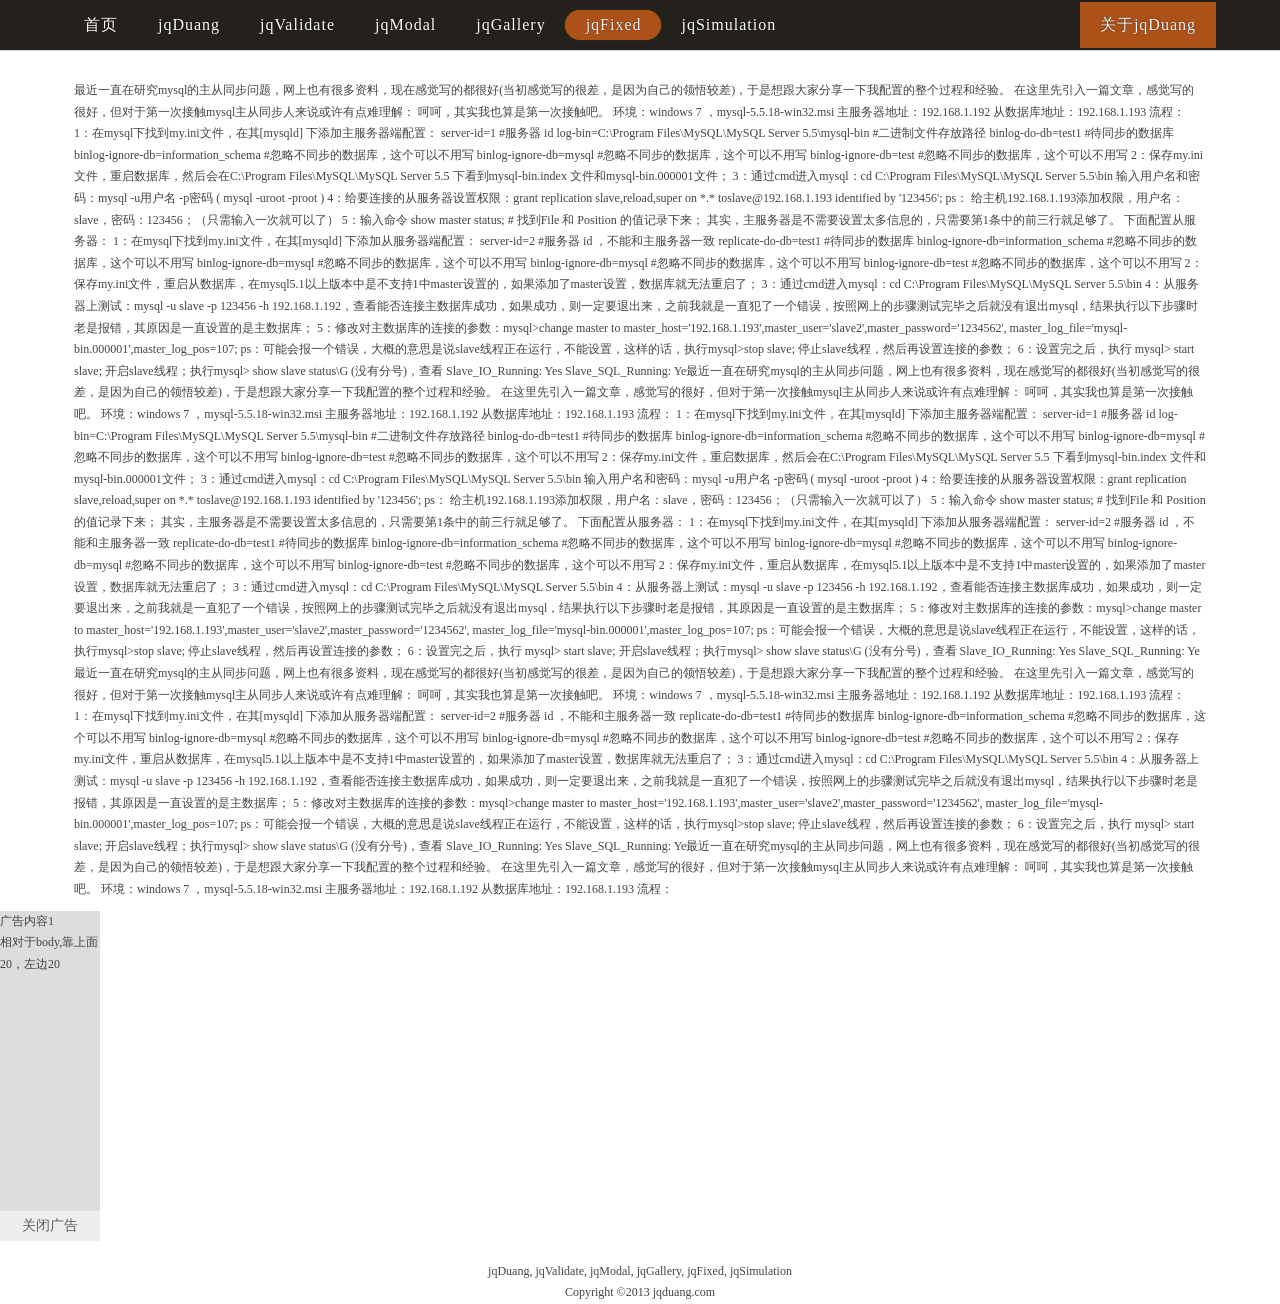
<file: jqfixed/index.html>
<html>
<head>
	<meta charset="utf-8">
	<title>jqfixed_qq客服_客服代码_在线客服_悬浮框_jqduang.com</title>
	<meta name="keywords" content="qfixed_qq客服_客服代码_在线客服_悬浮框"/>
	<meta name="description" content="Mr.jqDuang,前端特效,用少的代码做多的效果,复杂的问题交给我来做,您只要轻轻一行代码就行！"/>
	<link rel="stylesheet" href="../css/global.css">
<!--演示内容开始-->
<style type="text/css">
.fixediv{z-index:9999;width:100px;height:330px;background:#ddd;}
.con{height:300px; }
.close{display:block;height:30px;line-height:30px;background:#eee;font-size:14px;padding:0 10px;color:#5e5e5e;text-decoration:none;text-align:center;}
</style>
</head>
<body>
	<div class="blank20"></div>
<div class="wrap">
 <div style="padding:10px">最近一直在研究mysql的主从同步问题，网上也有很多资料，现在感觉写的都很好(当初感觉写的很差，是因为自己的领悟较差)，于是想跟大家分享一下我配置的整个过程和经验。

在这里先引入一篇文章，感觉写的很好，但对于第一次接触mysql主从同步人来说或许有点难理解：

呵呵，其实我也算是第一次接触吧。

环境：windows 7 ，mysql-5.5.18-win32.msi

主服务器地址：192.168.1.192

从数据库地址：192.168.1.193

流程：

1：在mysql下找到my.ini文件，在其[mysqld] 下添加主服务器端配置：

server-id=1    #服务器 id 
log-bin=C:\Program Files\MySQL\MySQL Server 5.5\mysql-bin    #二进制文件存放路径
binlog-do-db=test1    #待同步的数据库
binlog-ignore-db=information_schema   #忽略不同步的数据库，这个可以不用写
binlog-ignore-db=mysql    #忽略不同步的数据库，这个可以不用写
binlog-ignore-db=test    #忽略不同步的数据库，这个可以不用写

2：保存my.ini文件，重启数据库，然后会在C:\Program Files\MySQL\MySQL Server 5.5 下看到mysql-bin.index 文件和mysql-bin.000001文件；

3：通过cmd进入mysql：cd C:\Program Files\MySQL\MySQL Server 5.5\bin

输入用户名和密码：mysql -u用户名 -p密码 (    mysql -uroot -proot   )

4：给要连接的从服务器设置权限：grant replication slave,reload,super on *.* toslave@192.168.1.193 identified by '123456';     ps： 给主机192.168.1.193添加权限，用户名：slave，密码：123456；（只需输入一次就可以了）

5：输入命令 show master status;       # 找到File 和 Position 的值记录下来；

其实，主服务器是不需要设置太多信息的，只需要第1条中的前三行就足够了。

下面配置从服务器：

1：在mysql下找到my.ini文件，在其[mysqld] 下添加从服务器端配置：

server-id=2    #服务器 id ，不能和主服务器一致
replicate-do-db=test1    #待同步的数据库
binlog-ignore-db=information_schema   #忽略不同步的数据库，这个可以不用写
binlog-ignore-db=mysql    #忽略不同步的数据库，这个可以不用写
binlog-ignore-db=mysql    #忽略不同步的数据库，这个可以不用写
binlog-ignore-db=test    #忽略不同步的数据库，这个可以不用写

2：保存my.ini文件，重启从数据库，在mysql5.1以上版本中是不支持1中master设置的，如果添加了master设置，数据库就无法重启了；

3：通过cmd进入mysql：cd C:\Program Files\MySQL\MySQL Server 5.5\bin

4：从服务器上测试：mysql -u slave -p 123456 -h 192.168.1.192，查看能否连接主数据库成功，如果成功，则一定要退出来，之前我就是一直犯了一个错误，按照网上的步骤测试完毕之后就没有退出mysql，结果执行以下步骤时老是报错，其原因是一直设置的是主数据库；

5：修改对主数据库的连接的参数：mysql>change master to master_host='192.168.1.193',master_user='slave2',master_password='1234562', master_log_file='mysql-bin.000001',master_log_pos=107;  ps：可能会报一个错误，大概的意思是说slave线程正在运行，不能设置，这样的话，执行mysql>stop slave; 停止slave线程，然后再设置连接的参数；

6：设置完之后，执行 mysql> start slave; 开启slave线程；执行mysql> show slave status\G   (没有分号)，查看
Slave_IO_Running: Yes
Slave_SQL_Running: Ye最近一直在研究mysql的主从同步问题，网上也有很多资料，现在感觉写的都很好(当初感觉写的很差，是因为自己的领悟较差)，于是想跟大家分享一下我配置的整个过程和经验。

在这里先引入一篇文章，感觉写的很好，但对于第一次接触mysql主从同步人来说或许有点难理解：

呵呵，其实我也算是第一次接触吧。

环境：windows 7 ，mysql-5.5.18-win32.msi

主服务器地址：192.168.1.192

从数据库地址：192.168.1.193

流程：

1：在mysql下找到my.ini文件，在其[mysqld] 下添加主服务器端配置：

server-id=1    #服务器 id 
log-bin=C:\Program Files\MySQL\MySQL Server 5.5\mysql-bin    #二进制文件存放路径
binlog-do-db=test1    #待同步的数据库
binlog-ignore-db=information_schema   #忽略不同步的数据库，这个可以不用写
binlog-ignore-db=mysql    #忽略不同步的数据库，这个可以不用写
binlog-ignore-db=test    #忽略不同步的数据库，这个可以不用写

2：保存my.ini文件，重启数据库，然后会在C:\Program Files\MySQL\MySQL Server 5.5 下看到mysql-bin.index 文件和mysql-bin.000001文件；

3：通过cmd进入mysql：cd C:\Program Files\MySQL\MySQL Server 5.5\bin

输入用户名和密码：mysql -u用户名 -p密码 (    mysql -uroot -proot   )

4：给要连接的从服务器设置权限：grant replication slave,reload,super on *.* toslave@192.168.1.193 identified by '123456';     ps： 给主机192.168.1.193添加权限，用户名：slave，密码：123456；（只需输入一次就可以了）

5：输入命令 show master status;       # 找到File 和 Position 的值记录下来；

其实，主服务器是不需要设置太多信息的，只需要第1条中的前三行就足够了。

下面配置从服务器：

1：在mysql下找到my.ini文件，在其[mysqld] 下添加从服务器端配置：

server-id=2    #服务器 id ，不能和主服务器一致
replicate-do-db=test1    #待同步的数据库
binlog-ignore-db=information_schema   #忽略不同步的数据库，这个可以不用写
binlog-ignore-db=mysql    #忽略不同步的数据库，这个可以不用写
binlog-ignore-db=mysql    #忽略不同步的数据库，这个可以不用写
binlog-ignore-db=test    #忽略不同步的数据库，这个可以不用写

2：保存my.ini文件，重启从数据库，在mysql5.1以上版本中是不支持1中master设置的，如果添加了master设置，数据库就无法重启了；

3：通过cmd进入mysql：cd C:\Program Files\MySQL\MySQL Server 5.5\bin

4：从服务器上测试：mysql -u slave -p 123456 -h 192.168.1.192，查看能否连接主数据库成功，如果成功，则一定要退出来，之前我就是一直犯了一个错误，按照网上的步骤测试完毕之后就没有退出mysql，结果执行以下步骤时老是报错，其原因是一直设置的是主数据库；

5：修改对主数据库的连接的参数：mysql>change master to master_host='192.168.1.193',master_user='slave2',master_password='1234562', master_log_file='mysql-bin.000001',master_log_pos=107;  ps：可能会报一个错误，大概的意思是说slave线程正在运行，不能设置，这样的话，执行mysql>stop slave; 停止slave线程，然后再设置连接的参数；

6：设置完之后，执行 mysql> start slave; 开启slave线程；执行mysql> show slave status\G   (没有分号)，查看
Slave_IO_Running: Yes
Slave_SQL_Running: Ye最近一直在研究mysql的主从同步问题，网上也有很多资料，现在感觉写的都很好(当初感觉写的很差，是因为自己的领悟较差)，于是想跟大家分享一下我配置的整个过程和经验。

在这里先引入一篇文章，感觉写的很好，但对于第一次接触mysql主从同步人来说或许有点难理解：

呵呵，其实我也算是第一次接触吧。

环境：windows 7 ，mysql-5.5.18-win32.msi

主服务器地址：192.168.1.192

从数据库地址：192.168.1.193

流程：

1：在mysql下找到my.ini文件，在其[mysqld] 下添加从服务器端配置：

server-id=2    #服务器 id ，不能和主服务器一致
replicate-do-db=test1    #待同步的数据库
binlog-ignore-db=information_schema   #忽略不同步的数据库，这个可以不用写
binlog-ignore-db=mysql    #忽略不同步的数据库，这个可以不用写
binlog-ignore-db=mysql    #忽略不同步的数据库，这个可以不用写
binlog-ignore-db=test    #忽略不同步的数据库，这个可以不用写

2：保存my.ini文件，重启从数据库，在mysql5.1以上版本中是不支持1中master设置的，如果添加了master设置，数据库就无法重启了；

3：通过cmd进入mysql：cd C:\Program Files\MySQL\MySQL Server 5.5\bin

4：从服务器上测试：mysql -u slave -p 123456 -h 192.168.1.192，查看能否连接主数据库成功，如果成功，则一定要退出来，之前我就是一直犯了一个错误，按照网上的步骤测试完毕之后就没有退出mysql，结果执行以下步骤时老是报错，其原因是一直设置的是主数据库；

5：修改对主数据库的连接的参数：mysql>change master to master_host='192.168.1.193',master_user='slave2',master_password='1234562', master_log_file='mysql-bin.000001',master_log_pos=107;  ps：可能会报一个错误，大概的意思是说slave线程正在运行，不能设置，这样的话，执行mysql>stop slave; 停止slave线程，然后再设置连接的参数；

6：设置完之后，执行 mysql> start slave; 开启slave线程；执行mysql> show slave status\G   (没有分号)，查看
Slave_IO_Running: Yes
Slave_SQL_Running: Ye最近一直在研究mysql的主从同步问题，网上也有很多资料，现在感觉写的都很好(当初感觉写的很差，是因为自己的领悟较差)，于是想跟大家分享一下我配置的整个过程和经验。

在这里先引入一篇文章，感觉写的很好，但对于第一次接触mysql主从同步人来说或许有点难理解：

呵呵，其实我也算是第一次接触吧。

环境：windows 7 ，mysql-5.5.18-win32.msi

主服务器地址：192.168.1.192

从数据库地址：192.168.1.193

流程：

</div>  
</div>
 <div class="fixediv1 fixediv">
	<div class="con">
		广告内容1<br>
		相对于body,靠上面20，左边20
	</div>
	<a class="close" href="javascript:;">关闭广告</a>
</div>
	
<script src="js/jquery.js"></script>
<script src="js/jqfixed.js"></script>
<script type="text/javascript">
$(function(){
	$.jqFixed({
		obj:'.fixediv1'
		, css:{
			right : 20
			, top : 120
		}
	})	
})
</script>
<!--演示内容结束-->



	<section class="wrap">
		<div class="p10">
			<script type="text/javascript">
                var uyan_config = {
                     'title':'jqfixed'
                    , 'url':'http://www.jqduang.com/jqfixed'
                    , 'du':'jqduang.com'
                    , 'su':'jqfixed' 
                };
            </script>
			<!-- UY BEGIN -->
			<div id="uyan_frame"></div>
			<script type="text/javascript" src="http://v2.uyan.cc/code/uyan.js?uid=2026484"></script>
			<!-- UY END -->
		</div><!-- /留言 -->
	</section> 

<script src="../js/common.js?201505203"></script>

<div class="footer tac">	    
    jqDuang, jqValidate, jqModal, jqGallery, jqFixed, jqSimulation <br/>
    Copyright ©2013 jqduang.com
</div><!-- /footer -->
<div class="dn">
	<script>
	var _hmt = _hmt || [];
	(function() {
	  var hm = document.createElement("script");
	  hm.src = "//hm.baidu.com/hm.js?b2e33c0312c7235a7e13b0cf86eec840";
	  var s = document.getElementsByTagName("script")[0]; 
	  s.parentNode.insertBefore(hm, s);
	})();
	</script>

</div>
</body>
</html>
</file>
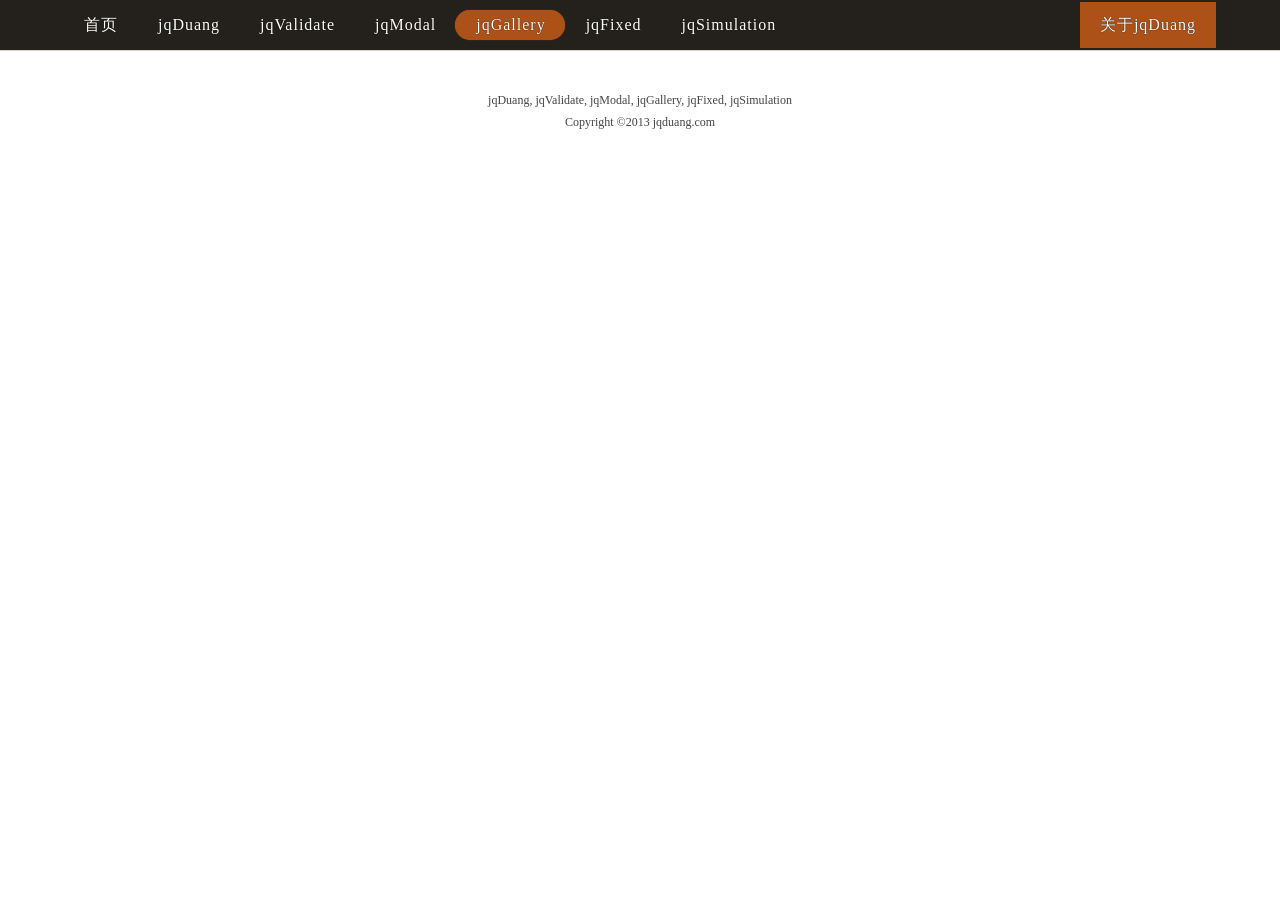
<file: jqgallery/index.html>
<html>
<head>
	<meta charset="utf-8">
	<title>jqgallery_相册_图片相册_仿腾讯图库_图片浏览器_jqduang.com</title>
	<meta name="keywords" content="jqgallery_相册_图片相册_仿腾讯图库_图片浏览器"/>
	<meta name="description" content="Mr.jqDuang,前端特效,用少的代码做多的效果,复杂的问题交给我来做,您只要轻轻一行代码就行！"/>
	<link rel="stylesheet" href="../css/global.css">
</head>
<body>
	<div class="blank20"></div>
<div class="wrap"></div>


<!--演示内容结束-->


<script src="js/jquery.js"></script>
<script src="js/jqgallery.js"></script>

<script src="../js/common.js?201505203"></script>

	<section class="wrap">
		<div class="p10">
			<script type="text/javascript">
                var uyan_config = {
                     'title':'jqgallery'
                    , 'url':'http://www.jqduang.com/jqgallery'
                    , 'du':'jqduang.com'
                    , 'su':'jqgallery' 
                };
            </script>
			<!-- UY BEGIN -->
			<div id="uyan_frame"></div>
			<script type="text/javascript" src="http://v2.uyan.cc/code/uyan.js?uid=2026484"></script>
			<!-- UY END -->
		</div><!-- /留言 -->
	</section> 

	

<div class="footer tac">	    
    jqDuang, jqValidate, jqModal, jqGallery, jqFixed, jqSimulation <br/>
    Copyright ©2013 jqduang.com
</div><!-- /footer -->
<div class="dn">
	<script>
	var _hmt = _hmt || [];
	(function() {
	  var hm = document.createElement("script");
	  hm.src = "//hm.baidu.com/hm.js?b2e33c0312c7235a7e13b0cf86eec840";
	  var s = document.getElementsByTagName("script")[0]; 
	  s.parentNode.insertBefore(hm, s);
	})();
	</script>

</div>
</body>
</html>
</file>
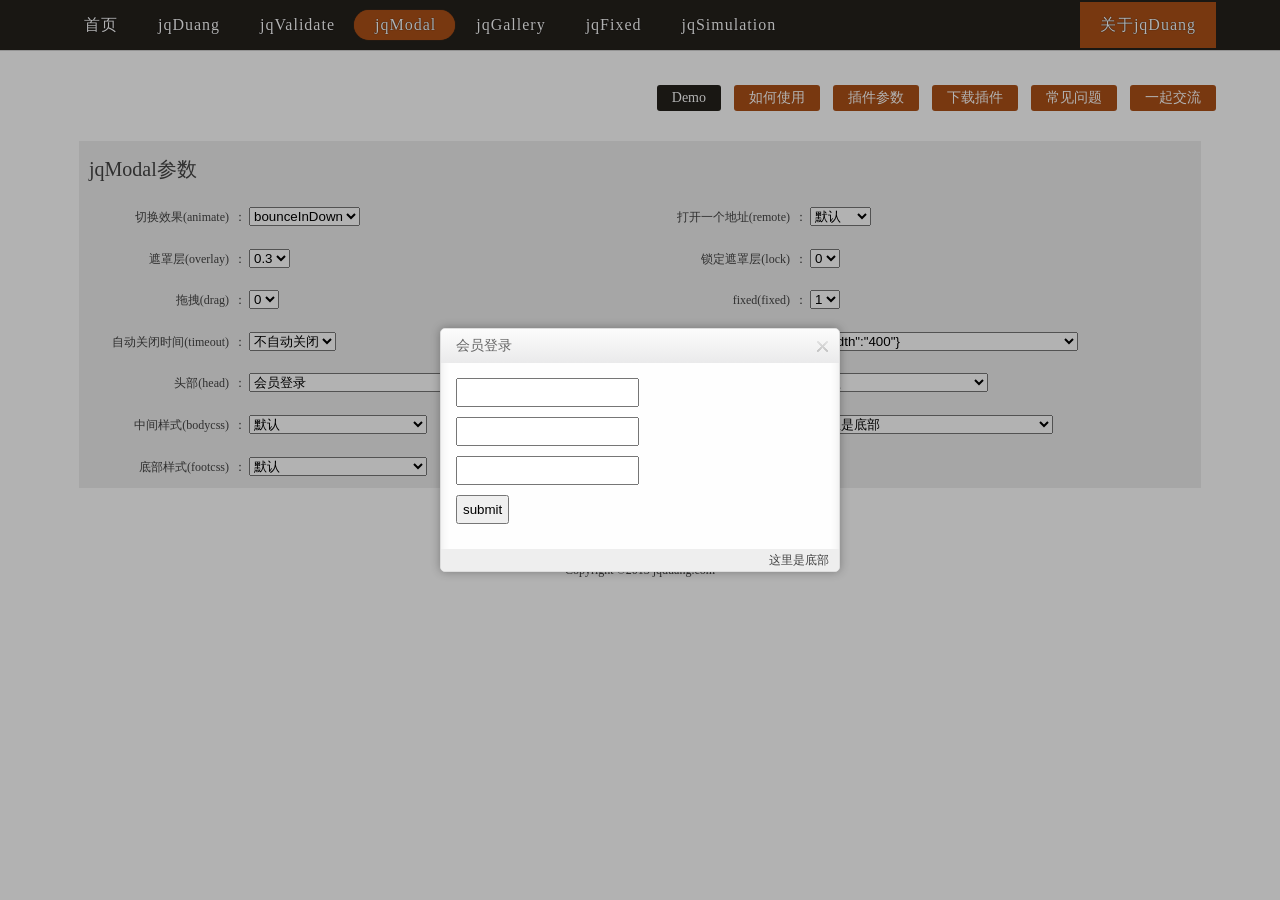
<file: jqmodal/index.html>
<!DOCTYPE html>
<html>
<head>
	<meta charset="utf-8">
	<title>jqmodal_弹出层_登录框_jq对话框_jqduang.com</title>
	<meta name="keywords" content="jqmodal_弹出层_登录框_jq对话框"/>
	<meta name="description" content="Mr.jqDuang,前端特效,用少的代码做多的效果,复杂的问题交给我来做,您只要轻轻一行代码就行！"/>
	<link rel="stylesheet" href="../css/global.css">
	<style type="text/css">
	.btn-jqModal {padding: 5px 10px;}
	.jqModal input {padding: 5px;margin-bottom: 10px;}
	</style>
</head>
<body>
<div class="blank20"></div>
<div class="wrap">
	<nav class="sub-nav cf">
        <ul>
            <li><a class="act" href="#demo">Demo</a></li>
            <li><a href="#howtouse">如何使用</a></li>
            <li><a href="#param">插件参数</a></li>
            <li><a href="#download">下载插件</a></li>
            <li><a href="#question">常见问题</a></li>
            <li><a href="#commus">一起交流</a></li>
        </ul>
    </nav>
	<section id="demo" class="page active">
        <article class="area">
            <div id="pop" style="display:none;">
            	<!-- 表单 -->
            	<form action="###" target="_blank">
            		<input type="text" class="txt" placeholder="" value=""/><br/>
            		<input type="text" class="txt" placeholder="" value=""/><br/>
            		<input type="text" class="txt" placeholder="" value=""/><br/>
            		<input type="button" class="btn" value="submit"/>
            	</form>
            	<!-- /表单 -->
            </div>
            <div class="config-wrap cf">
                <h2 class="p10">jqModal参数</h2>
                <!-- 表单 -->
                <form action="demo1.html" method="get" class="nosubmit" target="#pop">
                    <ul>
                        <li>
                            <label>切换效果(animate)</label>：
                            <select name="animate">
                                <option value="bounceInDown">bounceInDown</option>   
                                <option value="shake">shake</option>  
                                <option value="flipInY">flipInY</option>  
                                <option value="zoomIn">zoomIn</option> 
                            </select>
                        </li>
                        <li>
                            <label>打开一个地址(remote)</label>：
                            <select name="remote">
                                <option value="">默认</option>   
                                <option value="http://www.jqduang.com/jqduang/demo1.html?cell=.thumb&obj=li&prevbtn=.prev&nextbtn=.next">幻灯片</option>   
                            </select>
                        </li>
                        <li>
                            <label>遮罩层(overlay)</label>：
                            <select name="overlay">
                                <option value="0">0</option>  
                                <option selected="selected" value="0.3">0.3</option>  
                                <option value="0.5">0.5</option>  
                                <option value="0.8">0.8</option>  
                            </select>
                        </li>
                        <li>
                            <label>锁定遮罩层(lock)</label>：
                            <select name="lock">
                                <option value="0">0</option>  
                                <option value="1">1</option>
                            </select>
                        </li>
                        <li>
                            <label>拖拽(drag)</label>：
                            <select name="drag">
                                <option value="0">0</option>  
                                <option value="1">1</option>  
                            </select>
                        </li>
                        <li>
                            <label>fixed(fixed)</label>：
                            <select name="fixed">
                                <option value="1">1</option>  
                                <option value="0">0</option>  
                            </select>
                        </li>
                        <li>
                            <label>自动关闭时间(timeout)</label>：
                            <select name="timeout">
                                <option value="">不自动关闭</option>  
                                <option value="1000">1000</option>  
                                <option value="3000">3000</option>  
                                <option value="5000">5000</option>  
                                <option value="8000">8000</option>  
                                <option value="10000">10000</option>  
                            </select>
                        </li>
                        <li>
                            <label>弹窗样式(css)</label>：
                            <select name="css">
                                <option value='{"width":"400"}'>{"width":"400"}</option>    
                                <option value='{"left":"0","top":"0","width":"400"}'>{"left":"0","top":"0","width":"400"}左上</option>    
                                <option value='{"left":"0","bottom":"0","width":"400"}'>{"left":"0","bottom":"0","width":"400"}左下</option>    
                                <option value='{"right":"0","top":"0","width":"400"}'>{"right":"0","top":"0","width":"400"}右上</option>    
                                <option value='{"right":"0","bottom":"0","width":"400"}'>{"right":"0","bottom":"0","width":"400"}右下</option>    
                            </select>
                        </li>
                        <li>
                            <label>头部(head)</label>：
                            <select name="head">
                                <option value="会员登录">会员登录</option>  
                                <option value="<div style='color:#f00'>会员登录</div>">&lt;div style='color:#f00'&gt;会员登录&lt;/div&gt;</option>  
                            </select>
                        </li>
                        <li>
                            <label>头部样式(headcss)</label>：
                            <select name="headcss">
                                <option value='{}'>默认</option>    
                                <option value='{"height":"40"}'>{"height":"40"}</option>    
                                <option value='{"background":"#749FB2"}'>{"background":"#749FB2"}</option>
                            </select>
                        </li>
                        <li>
                            <label>中间样式(bodycss)</label>：
                            <select name="bodycss">
                                <option value='{}'>默认</option>    
                                <option value='{"background":"#749FB2"}'>{"background":"#749FB2"}</option>
                            </select>
                        </li>
                        <li>
                            <label>底部(foot)</label>：
                            <select name="foot">
                                <option value="">不要底部</option>
                                <option value="这里是底部" selected="selected">这里是底部</option>
                                <option value="<button>确定</button>">&lt;button&gt;确定&lt;/button&gt;</option>        
                                <option value="<button data-close='1'>关闭</button>">&lt;button data-close='1'&gt;关闭&lt;/button&gt;</option>        
                            </select>
                        </li>
                        <li>
                            <label>底部样式(footcss)</label>：
                            <select name="footcss">
                                <option value='{}'>默认</option>    
                                <option value='{"background":"#749FB2"}'>{"background":"#749FB2"}</option>
                            </select>
                        </li>
                    </ul>
                    <input type="submit" class="btn dn" value="提交"/>
                </form>
            </div>
        </article>
    </section>
    <section id="download" class="page">
        <article class="area">
            <!-- <h2>下载插件</h2> -->
            <div class="">
                压缩版本 <a href="http://www.jqduang.com/jqmodal/js/jqmodal.js" target="_blank">jqmodal.js</a> (7.30k)
            </div>
        </article>
    </section>
    <section id="question" class="page">
        <article class="area">
            <!-- <h2>常见问题</h2> -->
            常见问题 
        </article>
    </section>
    <section id="commus" class="page">
        <div class="blank0"></div>
    </section>
    
</div>

<script src="js/jquery.js"></script>
<script src="js/jqmodal.dev.js"></script>
<script src="../js/common.js?201505203"></script>
<script src="../js/rainbow.min.js?201505203"></script>

<section class="wrap">
	<div class="p10">
		<script type="text/javascript">
            var uyan_config = {
                 'title':'jqmodal'
                , 'url':'http://www.jqduang.com/jqmodal'
                , 'du':'jqduang.com'
                , 'su':'jqmodal' 
            };
        </script>
		<!-- UY BEGIN -->
		<div id="uyan_frame"></div>
		<script type="text/javascript" src="http://v2.uyan.cc/code/uyan.js?uid=2026484"></script>
		<!-- UY END -->
	</div><!-- /留言 -->
</section> 

<div class="footer tac">	    
    jqDuang, jqValidate, jqModal, jqGallery, jqFixed, jqSimulation <br/>
    Copyright ©2013 jqduang.com
</div><!-- /footer -->
<div class="dn">
	<script>
	var _hmt = _hmt || [];
	(function() {
	  var hm = document.createElement("script");
	  hm.src = "//hm.baidu.com/hm.js?b2e33c0312c7235a7e13b0cf86eec840";
	  var s = document.getElementsByTagName("script")[0]; 
	  s.parentNode.insertBefore(hm, s);
	})();
	</script>

</div>
</body>
</html>
</file>
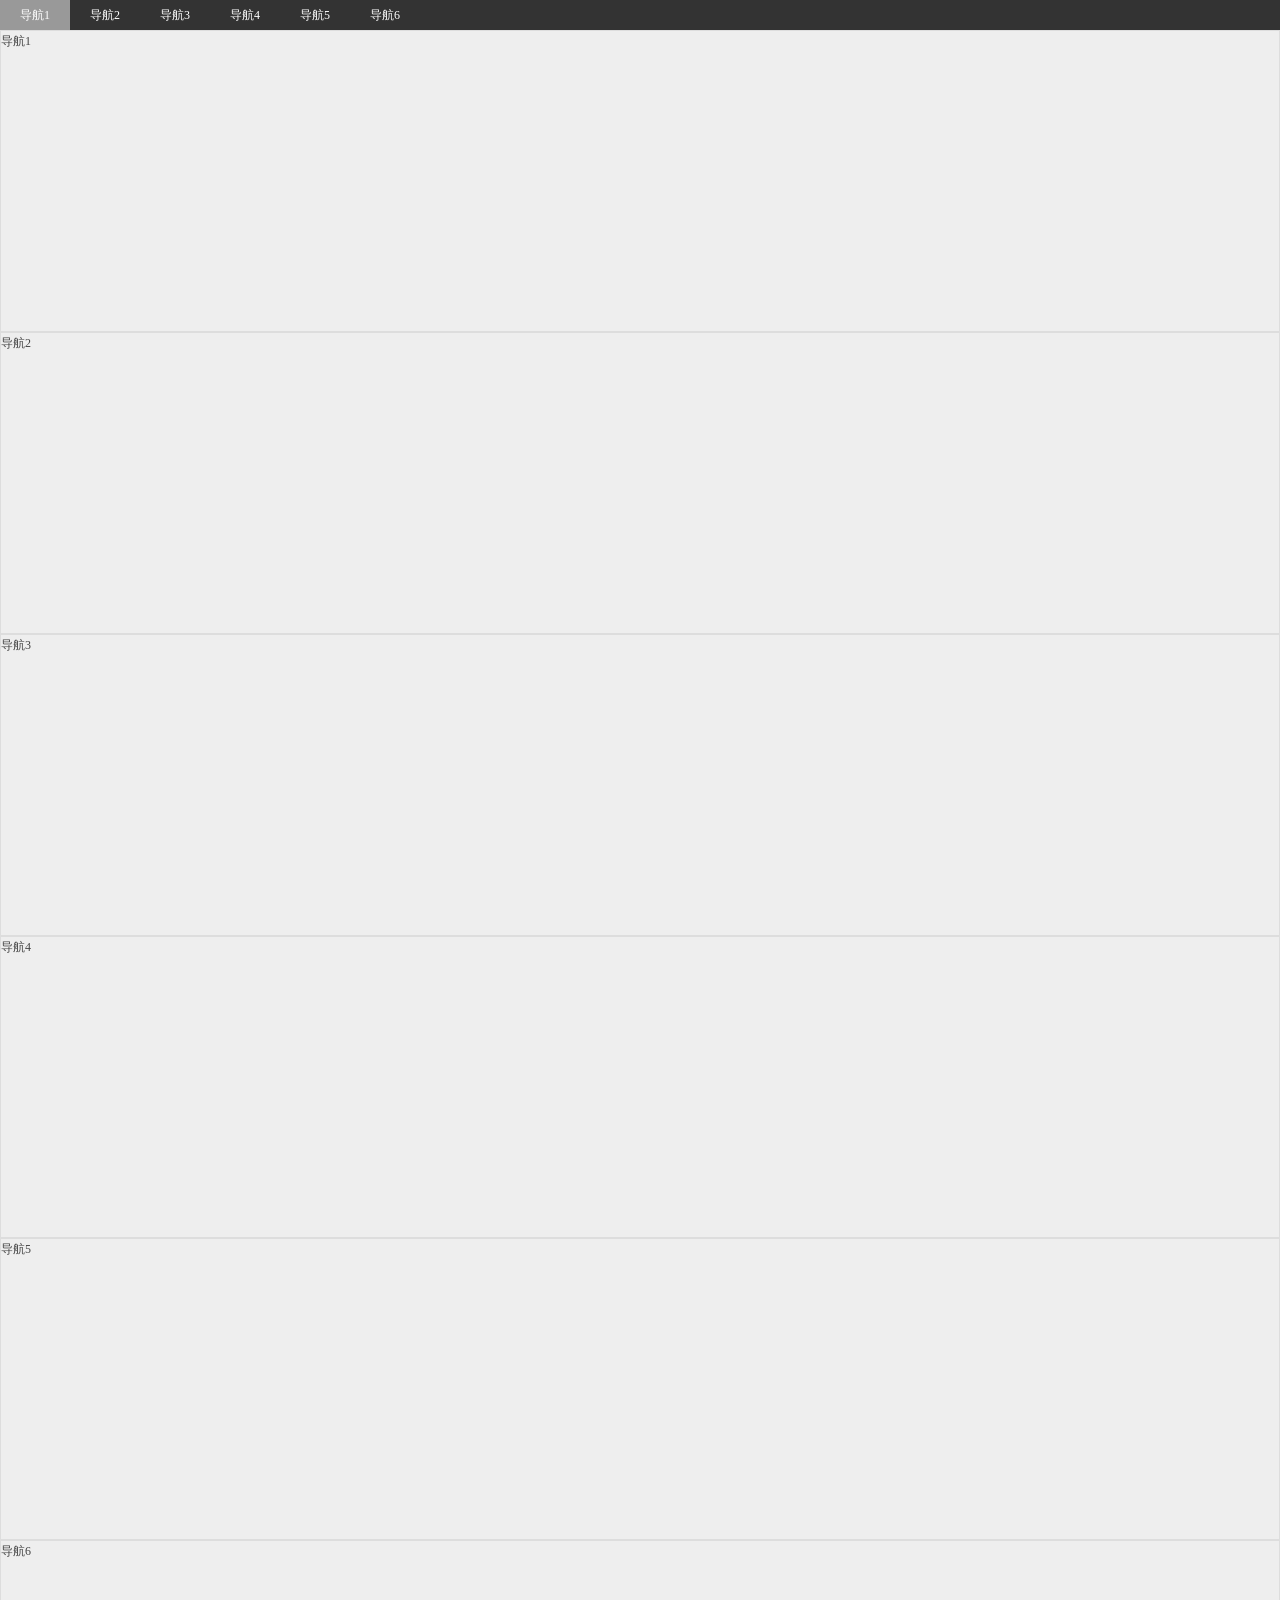
<file: jqscrollspy/index.html>
<!DOCTYPE html PUBLIC "-//W3C//liD XHTML 1.0 Transitional//EN" "http://www.w3.org/TR/xhtml1/liD/xhtml1-transitional.lid">
<html xmlns="http://www.w3.org/1999/xhtml">
<head>
    <meta charset="utf-8">
    <title>jqscrollspy_jqduang.com</title>
    <meta name="keywords" content="jqduang,前端特效,网页特效,滚动监听"/>
    <meta name="description" content="Mr.jqDuang,前端特效,网页特效,滚动监听,用少的代码做多的效果,复杂的问题交给我来做,您只要轻轻一行代码就行！"/>
    <link rel="stylesheet" href="../css/global.css">
    <style type="text/css">
        body {padding-top: 30px;}
        .block {border: 1px solid #ddd;height: 300px;}   
        .nav1 {position: fixed;top: 0;width: 100%;height:30px;line-height:30px;background: #333;} 
        .nav1 li {float: left;} 
        .nav1 li a {float: left;padding: 0 20px;color: #fff;} 
        .nav1 li a.act {background: #999;} 
    </style>
</head>
<body class="bg">
    <!-- nav -->
    <div class="nav1 jqScrollspy" data-offset="40">
        <ul class="clearfix">
            <li><a class="act" title="导航1" href="#nav1">导航1</a></li>
            <li><a title="导航2" href="#nav2">导航2</a></li>
            <li><a title="导航3" href="#nav3">导航3</a></li>
            <li><a title="导航4" href="#nav4">导航4</a></li>
            <li><a title="导航5" href="#nav5">导航5</a></li>
            <li><a title="导航6" href="#nav6">导航6</a></li>
        </ul>
    </div>
    <div id="nav1" class="block">
        导航1
    </div>
    <div id="nav2" class="block">
        导航2
    </div>
    <div id="nav3" class="block">
        导航3
    </div>
    <div id="nav4" class="block">
        导航4
    </div>
    <div id="nav5" class="block">
        导航5
    </div>
    <div id="nav6" class="block">
        导航6
    </div>
    <div class="block">
    </div>
    <!-- /nav -->
    <script type="text/javascript" src="js/jquery.js"></script>

<script type="text/javascript" src="js/jqscrollspy.dev.js"></script>
<!-- <script type="text/javascript" src="http://192.168.1.7/house/template/blue/js/jqscrollspy.dev.js"></script> -->
</body>
</html>
</file>
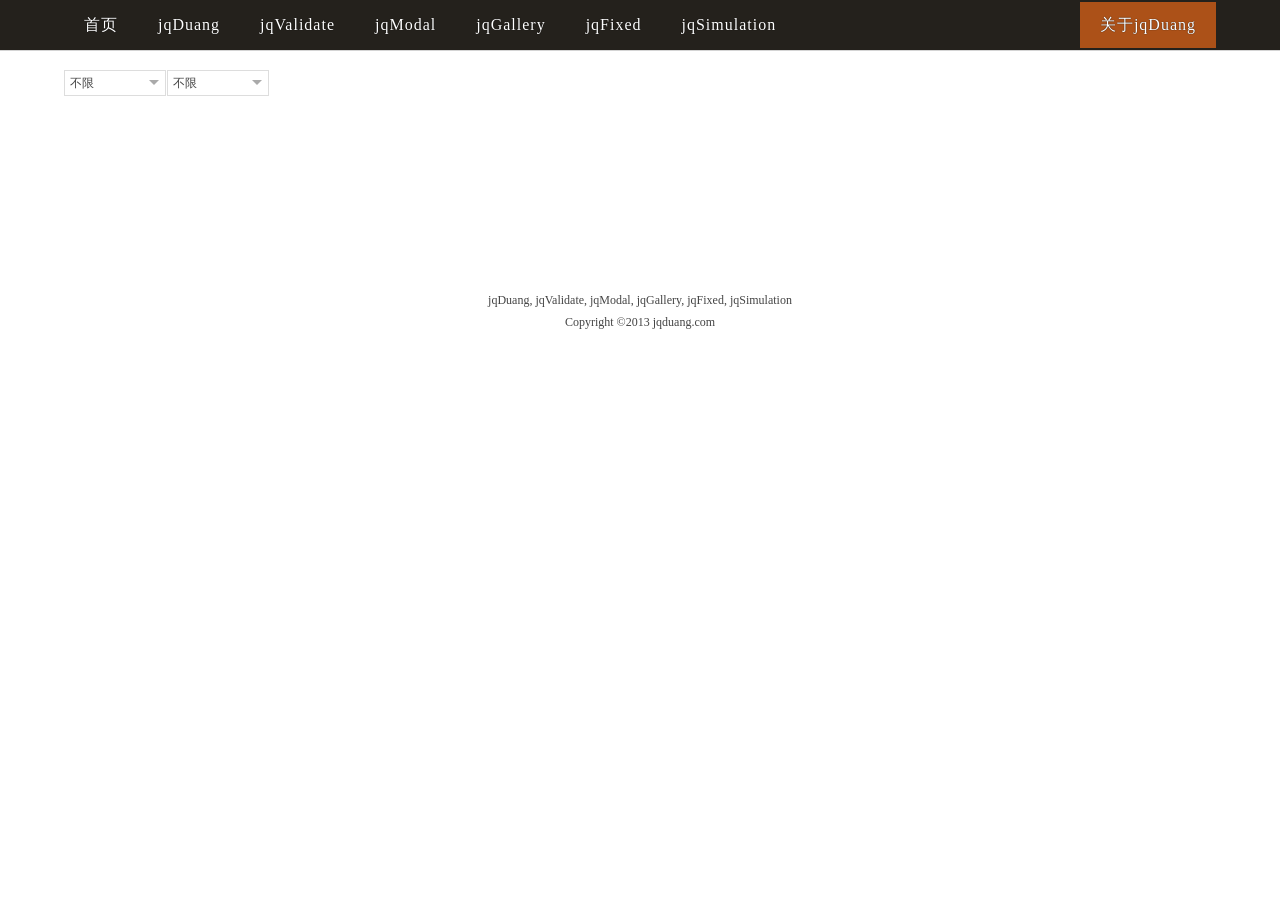
<file: jqsimulation/index.html>
<html>
<head>
	<meta charset="utf-8">
	<title>jqsimulation_模拟下拉列表_模拟select_联动菜单_模拟复选框_模拟单选按钮_jqduang.com</title>
	<meta name="keywords" content="jqsimulation_模拟下拉列表_模拟select_联动菜单_模拟复选框_模拟单选按钮"/>
	<meta name="description" content="Mr.jqDuang,前端特效,用少的代码做多的效果,复杂的问题交给我来做,您只要轻轻一行代码就行！"/>
	<link rel="stylesheet" href="../css/global.css">
<!--演示内容开始-->
<style type="text/css">
	select {width: 100px;}
</style>
</head>
<body>
	<div class="blank20"></div>
<div class="wrap" style="min-height: 200px;">
	
	<select id="select1">
		<option selected="selected" value='#'>不限</option>
		<option  value="##">海淀</option>
		<option  value="##">朝阳</option>
		<option  value="##">东城</option>
		<option  value="##">西城</option>
		<option  value="##">崇文</option>
	</select>
	<select id="select2" name="quyu">
		<option selected="selected" value='#'>不限</option>
		<option  value="##">海淀</option>
		<option  value="##">朝阳</option>
		<option  value="##">东城</option>
		<option  value="##">西城</option>
		<option  value="##">崇文</option>
	</select>

</div>
	
<script src="js/jquery.js"></script>
<script src="js/jqsimulation.js"></script>
<script type="text/javascript">
	$('#select1').jqSimulation({vertical:0});
	$('#select2').jqSimulation();
</script>


<script src="../js/common.js?201505203"></script>
<!--演示内容结束-->
	<section class="wrap">
		<div class="p10">
			<script type="text/javascript">
	            var uyan_config = {
	                 'title':'jqsimulation'
	                , 'url':'http://www.jqduang.com/jqsimulation'
	                , 'du':'jqduang.com'
	                , 'su':'jqsimulation' 
	            };
	        </script>
			<!-- UY BEGIN -->
			<div id="uyan_frame"></div>
			<script type="text/javascript" src="http://v2.uyan.cc/code/uyan.js?uid=2026484"></script>
			<!-- UY END -->
		</div><!-- /留言 -->
	</section> 
<div class="footer tac">	    
    jqDuang, jqValidate, jqModal, jqGallery, jqFixed, jqSimulation <br/>
    Copyright ©2013 jqduang.com
</div><!-- /footer -->
<div class="dn">
	<script>
	var _hmt = _hmt || [];
	(function() {
	  var hm = document.createElement("script");
	  hm.src = "//hm.baidu.com/hm.js?b2e33c0312c7235a7e13b0cf86eec840";
	  var s = document.getElementsByTagName("script")[0]; 
	  s.parentNode.insertBefore(hm, s);
	})();
	</script>

</div>
</body>
</html>
</file>
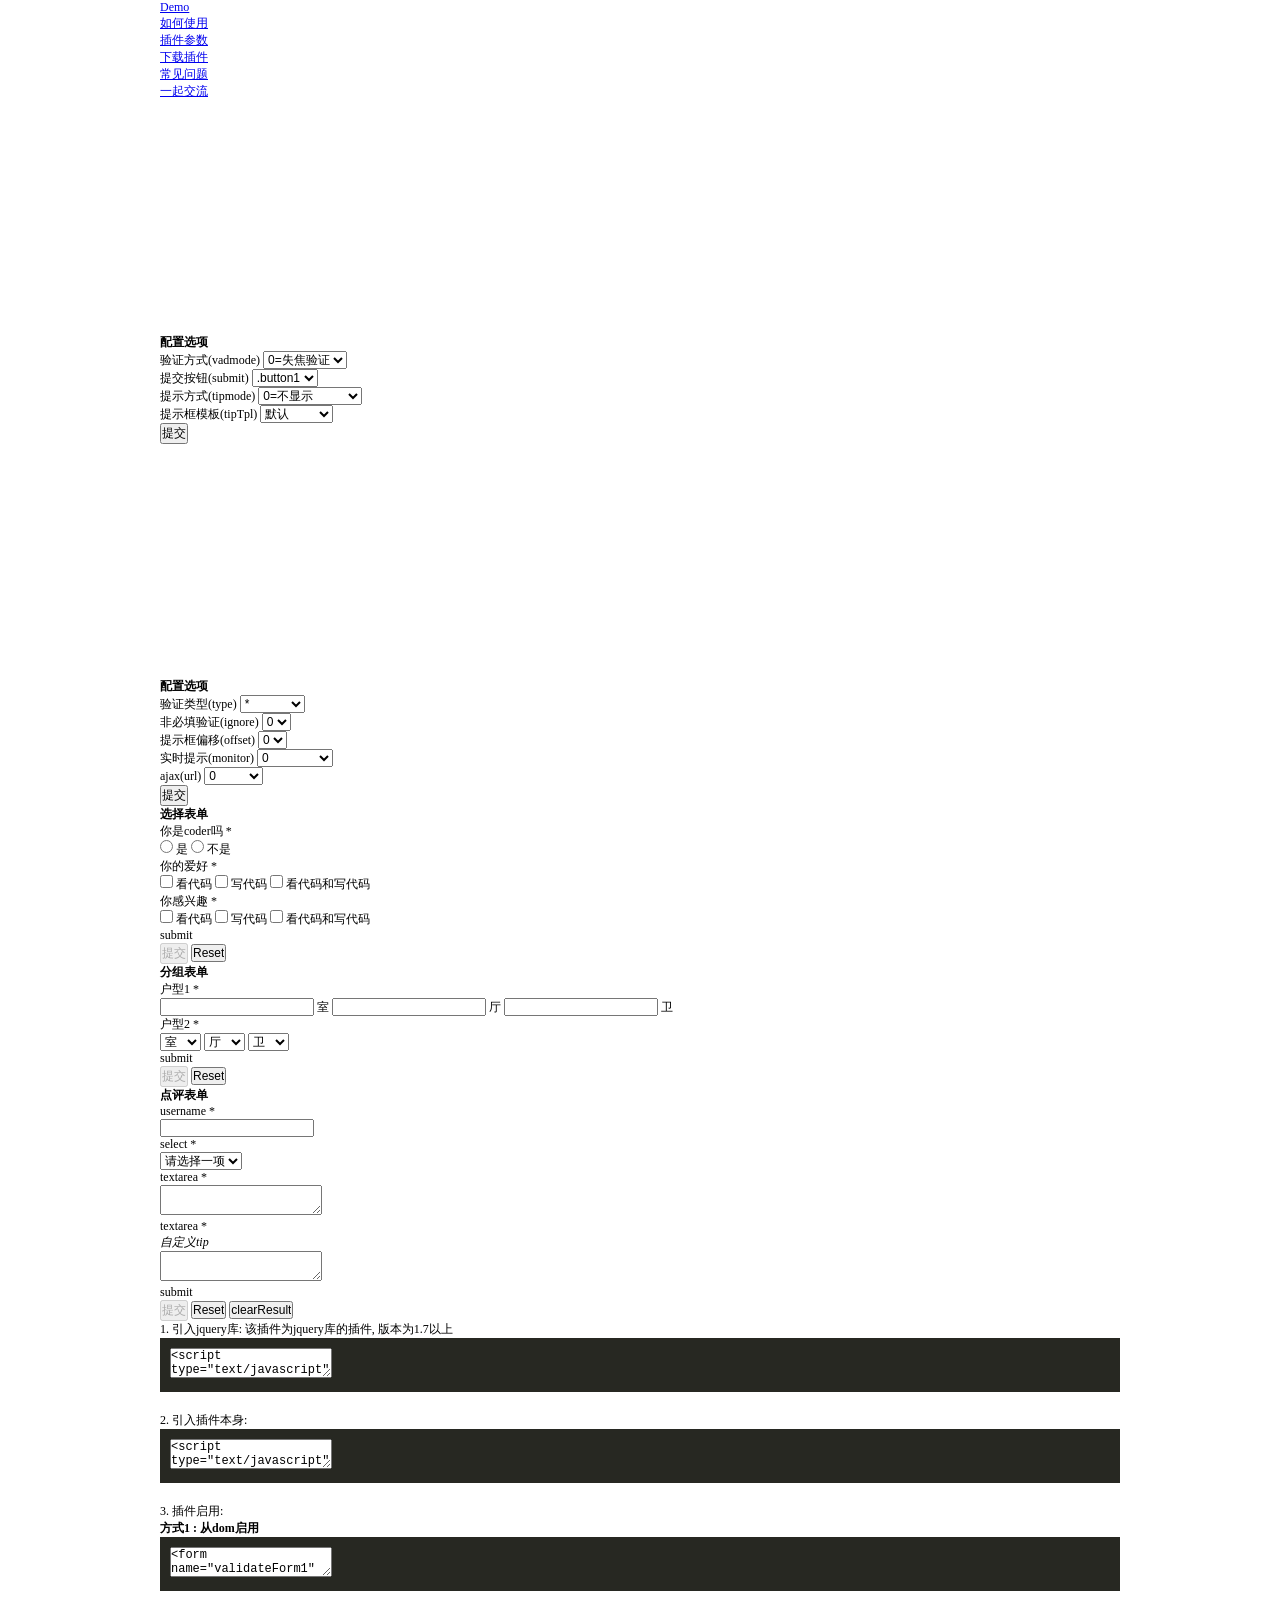
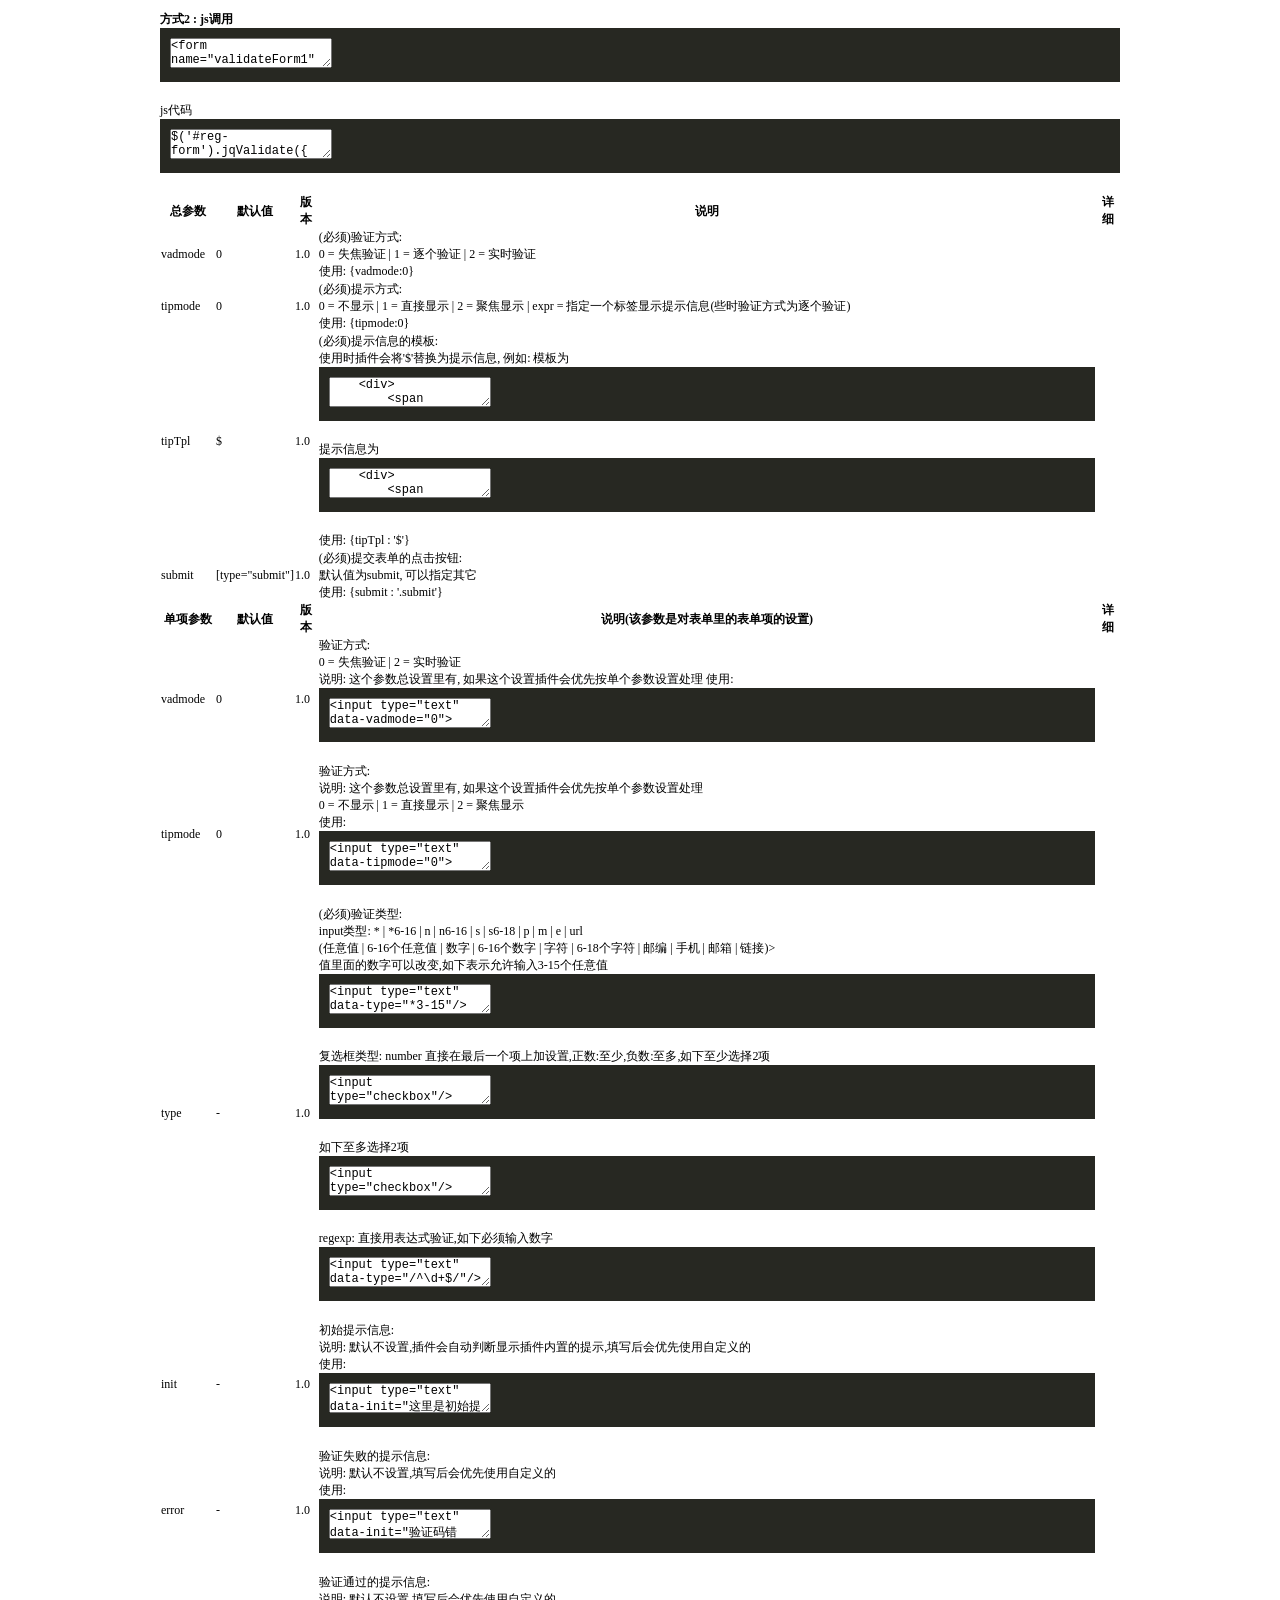
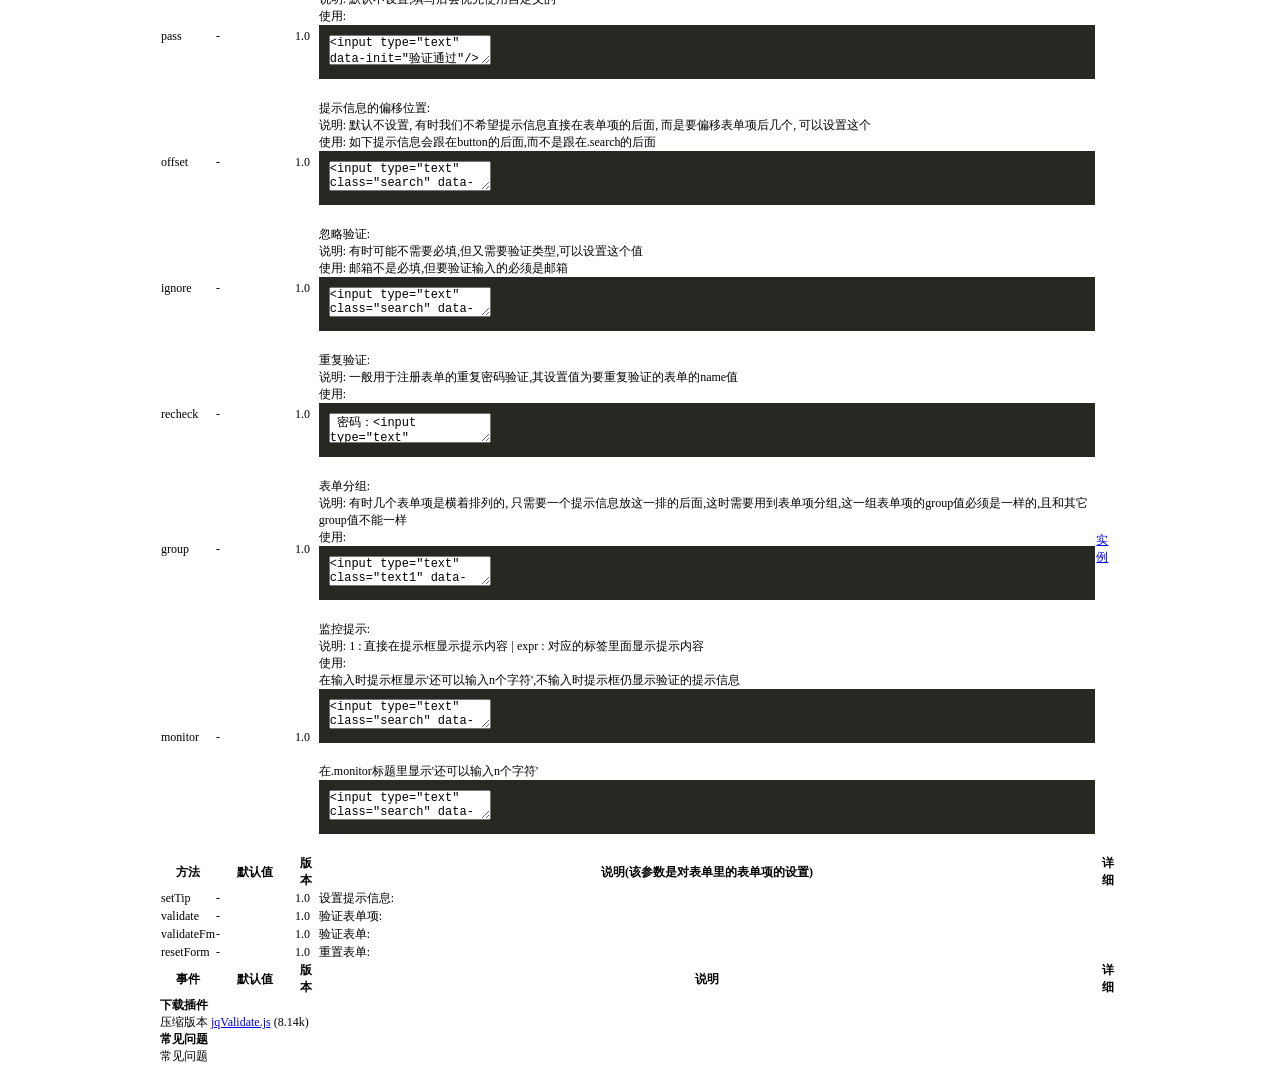
<file: rainbow-dev-custom/index.html>
<!DOCTYPE html PUBLIC "-//W3C//liD XHTML 1.0 Transitional//EN" "http://www.w3.org/TR/xhtml1/liD/xhtml1-transitional.lid">
<html xmlns="http://www.w3.org/1999/xhtml">
<head>
<meta http-equiv="Content-Type" content="text/html; charset=gbk" />
<title>����ҳ��</title>   
<meta http-equiv="X-UA-Compatible" content="IE=EmulateIE7"/>
<link rel="stylesheet" href="themes/monokai.css" />
<script src="http://libs.baidu.com/jquery/1.9.0/jquery.js"></script>
<script src="rainbow.js"></script>
<script src="language/css.js"></script>
<script src="language/html.js"></script>
<script src="language/javascript.js"></script>
<style type="text/css">
*{margin:0; padding:0; list-style:none; font-size:12px;}
.wrap{width:960px; margin: 0 auto;}
</style>

</head>
<body>
<div class="wrap">
    <nav class="sub-nav cf">
        <ul>
            <li><a class="act" href="#demo">Demo</a></li>
            <li><a href="#howtouse">���ʹ��</a></li>
            <li><a href="#param">�������</a></li>
            <li><a href="#download">���ز��</a></li>
            <li><a href="#question">��������</a></li>
            <li><a href="#commus">һ����</a></li>
        </ul>
    </nav>
    <section id="demo" class="active page">
        
        <article class="area">
            <div class="effect-wrap w50p">
                <iframe width="100%" height="230" name="register" frameborder="0" scrolling="no"></iframe>
            </div>
            <div class="config-wrap w50p">
                <h2>����ѡ��</h2>
                <!-- ���� -->
                <form action="register.html" method="get" target="register">
                    <ul>
                        <li>
                            <label>��֤��ʽ(vadmode)</label>
                            <select name="vadmode">
                                <option data-tipinfo="��input,seclect,textareaʧȥ����ʱ��֤" value="0">0=ʧ����֤</option> 
                                <option data-tipinfo="�ύ�����������֤����ʾ��Ĭ��Ϊ������֤" value="1">1=�����֤</option>
                                <option data-tipinfo="��input,textarea��������ʱֱ����֤" value="2">2=ʵʱ��֤</option>
                            </select>
                        </li>
                        <li>
                            <label>�ύ��ť(submit)</label>
                            <select name="submit">
                                <option data-tipinfo="�����.button1����ťʱ�ύ������Ĭ��Ϊtype='submit'�İ�ť" value=".button1">.button1</option>   
                                <option data-tipinfo="�����.button2����ťʱ�ύ������Ĭ��Ϊtype='submit'�İ�ť" value=".button2">.button2</option>   
                            </select>
                        </li>
                        <li class="nowrap">
                            <label>��ʾ��ʽ(tipmode)</label>
                            <select name="tipmode">
                                <option data-tipinfo="��ʼ��ʱ����ʾ��ʾ��Ϣ" value="">0=����ʾ</option>  
                                <option data-tipinfo="��ʼ��ʱ��ʾ��ʾ��Ϣ" value="1">1=ֱ����ʾ</option> 
                                <option data-tipinfo="��input,seclect,textarea�۽�ʱ��ʾ��ʾ��Ϣ" value="2">2=�۽�ʱ��ʾ</option>
                                <option data-tipinfo="����ʾ��Ϣ��ʾ��һ��ָ���ı�ǩ��" value=".s-tip">.s-tip=ָ����ǩ</option> 
                            </select>
                        </li>
                        <li class="nowrap">
                            <label>��ʾ��ģ��(tipTpl)</label>
                            <select name="tipTpl">
                                <option data-tipinfo="$1��ʾ����" value='$1'>Ĭ��</option>    
                                <option data-tipinfo="<i>$1</i>�滻Ϊ��<i>����</i>��" value='<i>$1</i>'>&lt;i&gt;$1&lt;/i&gt;</option>
                            </select>
                        </li>
                    </ul>
                    <input type="submit" class="btn dn" value="�ύ"/>
                </form>
                <div class="instruction"></div>
                <!-- /���� -->
            </div>
            
        </article>
        <article class="area">
            <div class="form w50p">
                <iframe width="100%" height="230" name="single" frameborder="0" scrolling="no"></iframe>
            </div>
            <div class="config-wrap w50p">
                <h2>����ѡ��</h2>
                <!-- ���� -->
                <form action="single.html" method="get" target="single">
                    <ul>
                        <li>
                            <label>��֤����(type)</label>
                            <select name="type">
                                <option data-tipinfo="��������ַ�" value="*">*</option>     
                                <option data-tipinfo="6-16�����ַ�" value="*6-16">*6-16</option>        
                                <option data-tipinfo="��������" value="n">n</option>        
                                <option data-tipinfo="6-16����" value="n6-16">n6-16</option>      
                                <option data-tipinfo="�����ַ������������ַ���" value="s">s</option>        
                                <option data-tipinfo="6-16�����ַ������������ַ���" value="s6-16">s6-16</option>        
                                <option data-tipinfo="��֤�ʱ�" value="p">p</option>        
                                <option data-tipinfo="��֤�ֻ�" value="m">m</option>        
                                <option data-tipinfo="��֤����" value="e">e</option>        
                                <option data-tipinfo="��֤��ַ" value="url">url</option>        
                                <option data-tipinfo="�ú�����֤��Ϊ��ǩ��һ��validateFun�ĺ��������롰5555����֤ͨ��" value="f">function</option>     
                                <option data-tipinfo="ֱ���ñ���ʽ�����봿������֤ͨ��" value="/^\d+$/">/^\d+$/</option>        
                            </select>
                        </li>
                        <li>
                            <label>�Ǳ�����֤(ignore)</label>
                            <select name="ignore">
                                <option data-tipinfo="Ĭ��null" value="">0</option>   
                                <option data-tipinfo="��ʼ����֤��������ʱ����֤"value="1">1</option>    
                            </select>
                        </li>
                        <li>
                            <label>��ʾ��ƫ��(offset)</label>
                            <select name="offset">
                                <option data-tipinfo="��ʾ��ֱ������֤��ĺ���" value="">0</option> 
                                <option data-tipinfo="��ʾ������֤����1��Ԫ��֮��" value="1">1</option> 
                                <option data-tipinfo="��ʾ������֤����2��Ԫ��֮��" value="2">2</option> 
                            </select>
                        </li>
                        <li>
                            <label>ʵʱ��ʾ(monitor)</label>
                            <select name="monitor">
                                <option data-tipinfo="������ʾ" value="">0</option> 
                                <option data-tipinfo="����ʾ����ʵʱ��ʾ������ٸ��ַ�" value="1">1</option>    
                                <option data-tipinfo="��idΪ��moniter1����ǩ��ʵʱ��ʾ������ٸ��ַ�" value="#moniter1">#moniter1</option>    
                            </select>
                        </li>
                        <li>
                            <label>ajax(url)</label>
                            <select name="url">
                                <option data-tipinfo="������ajax��֤" value="">0</option>    
                                <option data-tipinfo="����ajax��֤���ű�tel.php������13423045270��֤ͨ��" value="tel.php">tel.php</option>    
                            </select>
                        </li>
                    </ul>
                    <input type="submit" class="btn dn" value="�ύ"/>
                </form>
                <div class="instruction"></div>
                <!-- /���� -->
            </div>
            
        </article>
        <article class="area">
            <div class="effect-wrap w50p">
                <h2>ѡ�����</h2>
                <form name="validateForm1" action="###" class="jqValidate" data-tipmode="1" method="get">
                    <dl>
                        <dt> ����coder�� <span>*</span> </dt>
                        <dd>
                            <input type="radio" name="radio" value="1" id="radio1"/>                
                            <label for="radio1">��</label>
                            <input type="radio" name="radio" value="2" data-type="1" data-init="�����ǳ�ʼ��ʾ��<a href='###' style='color:#3192D6'>�鿴����</a>" data-pass="��������֤ͨ����" data-error="��������֤ʧ�ܣ�" data-offset="1" id="radio2"/>
                            <label for="radio2">����</label>
                        </dd>
                        <dt> ��İ��� <span>*</span> </dt>
                        <dd>
                            <input type="checkbox" name="checkbox" value="1" id="checkbox1"/>
                            <label for="checkbox1"> ������ </label>
                            <input type="checkbox" name="checkbox" value="2" id="checkbox2"/>
                            <label for="checkbox2"> д���� </label>
                            <input type="checkbox" name="checkbox" value="3" data-type="-2" data-offset="1" id="checkbox3"/>
                            <label for="checkbox3"> �������д���� </label>
                        </dd>
                        <dt> �����Ȥ <span>*</span> </dt>
                        <dd>
                            <input type="checkbox" name="checkboxm" value="1" id="checkboxm1"/>
                            <label for="checkboxm1"> ������ </label>
                            <input type="checkbox" name="checkboxm" value="2" id="checkboxm2"/>
                            <label for="checkboxm2"> д���� </label>
                            <input type="checkbox" name="checkboxm" value="3" data-type="2" data-offset="1" id="checkboxm3"/>
                            <label for="checkboxm3"> �������д���� </label>
                        </dd>
                        <dt>submit</dt>
                        <dd>
                            <input type="submit" class="submit" disabled="disabled" value="�ύ"/>
                            <input type="reset" class="submit"/>
                        </dd>
                    </dl>
                </form>
                <div class="result"></div>
            </div>
            <div class="effect-wrap w50p">
                <h2>�������</h2>
                <form name="validateForm1" action="###" class="jqValidate" data-tipmode="2" method="get">
                    <dl>
                        <dt> ����1 <span>*</span> </dt>
                        <dd>
                            <input type="text" data-type="n" data-init="����д��" data-error="����д��1" data-group="hx"/>
                            <label>��</label>
                            <input type="text" data-type="n" data-init="����д��" data-group="hx"/>
                            <label>��</label>
                            <input type="text" data-type="n" data-init="����д��" data-offset="1" data-group="hx"/>
                            <label>��</label>
                        </dd><!-- 
                        <dd>
                            <input type="text" data-type="n" data-init="����д��" data-group="hx"/>
                            <label>��</label>
                            <input type="text" data-type="n" data-init="����д��" data-group="hx"/>
                            <label>��</label>
                            <input type="text" data-type="n" data-init="����д��" data-offset="1" data-group="hx"/>
                            <label>��</label>
                        </dd> -->
                        <dt> ����2 <span>*</span> </dt>
                        <dd>
                            <select data-type="*" data-error="��ѡ����" data-group="hx2">
                                <option value="">��</option>
                                <option value="1">1��</option>
                                <option value="2">2��</option>
                            </select>
                            <select data-type="*" data-error="��ѡ����" data-group="hx2">
                                <option value="">��</option> 
                                <option value="1">1��</option>   
                                <option value="2">2��</option>   
                            </select>
                            <select data-type="*" data-error="��ѡ����" data-group="hx2">
                                <option value="">��</option> 
                                <option value="1">1��</option>   
                                <option value="2">2��</option>   
                            </select>
                        </dd>
                        <dt>submit</dt>
                        <dd>
                            <input type="submit" class="submit" disabled="disabled" value="�ύ"/>
                            <input type="reset" class="submit"/>
                        </dd>
                    </dl>
                </form>
                <div class="result"></div>
            </div>
            <div class="blank10"></div>
            <div class="effect-wrap w50p">
                <h2>��������</h2>
                <form name="validateForm1" id="dpform" action="###" class="jqValidate" method="get">
                    <dl>
                        <dt> username <span>*</span> </dt>
                        <dd>
                            <input type="text" data-type="*" data-monitor="1" name="username" class="txt" />
                        </dd>
                        <dt> select <span>*</span> </dt>
                        <dd>
                            <select data-type="*" name="select">
                                <option value>��ѡ��һ��</option>
                                <option value="1">ѡ��1</option>
                                <option value="2">ѡ��2</option>
                                <option value="3">ѡ��3</option>
                            </select>
                        </dd>
                        <dt> textarea <span>*</span> </dt>
                        <dd>
                            <textarea data-type="s6-20" name="textarea"></textarea>
                        </dd>
                        <dt> textarea <span>*</span> <br/><i>�Զ���tip</i></dt>
                        <dd>
                            <div id="textarea-tip"></div>
                            <textarea data-type="s5-100" data-monitor="#textarea-tip" name="textarea1"></textarea>
                        </dd>
                        <dt>submit</dt>
                        <dd>
                            <input type="submit" class="submit" disabled="disabled" value="�ύ"/>
                            <input type="reset" class="submit"/>
                            <input type="button" class="clear" value="clearResult"/>
                            <div id="tip"></div>
                        </dd>
                    </dl>
                </form>
                <div class="result"></div>
            </div>
        </article>
    </section>
    <section id="howtouse" class="page">
            <article class="area">
                <!-- <h2>���ʹ��</h2> -->
                <div class="param-instruction">

1. ����jquery��: �ò��Ϊjquery��Ĳ��, �汾Ϊ1.7����
<pre data-language="html"><code><textarea><script type="text/javascript" src="http://�������/js/jquery.js"></script></textarea></code></pre>
2. ����������:
<pre data-language="html"><code><textarea><script type="text/javascript" src="http://�������/js/jqValidate.js"></script></textarea></code></pre>
3. �������:
<h3 class="colde-hd">��ʽ1 : ��dom���� </h3>
<pre data-language="html"><code><textarea>
<form name="validateForm1" id="reg-form" action="###" method="get" class="jqValidate" data-vadmode="0" data-submit=".button" data-tipmode="0" >
    <dl>
        <dt> username <span>*</span> </dt>
        <dd>
            <input type="text" data-type="*3-10" data-monitor="1" name="username" class="txt" />
        </dd>
        <dt> password <span>*</span> </dt>
        <dd>
            <input type="password" data-type="*3-8" class="password" name="password"/>
        </dd>
        <dt> tel <span>*</span> </dt>
        <dd>
            <input type="text" data-type="m" class="tel" name="tel"/>
        </dd>
        <dt> ��֤��(1234) <span>*</span> </dt>
        <dd>
            <input type="text" size="4" data-type="*0-4" data-url="tel.php" data-offset="1" class="regcode" id="regcode" name="regcode"/>
            <button id="regcode-btn" data-btn=".tel" type="button">�����ȡ��֤��</button>
        </dd>
        <dt>submit</dt>
        <dd>
            <input type="submit" class="button1" disabled="disabled" value="button1"/>
            <input type="reset" class="submit"/>
            <div class="s-tip"></div>
        </dd>
    </dl>
</form>
</textarea></code></pre>
<h3 class="colde-hd">��ʽ2 : js����</h3>
<pre data-language="html"><code><textarea>
<form name="validateForm1" id="reg-form" action="###" method="get" class="jqValidate">
    <dl>
        <dt> username <span>*</span> </dt>
        <dd>
            <input type="text" data-type="*3-10" data-monitor="1" name="username" class="txt" />
        </dd>
        <dt> password <span>*</span> </dt>
        <dd>
            <input type="password" data-type="*3-8" class="password" name="password"/>
        </dd>
        <dt> tel <span>*</span> </dt>
        <dd>
            <input type="text" data-type="m" class="tel" name="tel"/>
        </dd>
        <dt> ��֤��(1234) <span>*</span> </dt>
        <dd>
            <input type="text" size="4" data-type="*0-4" data-url="tel.php" data-offset="1" class="regcode" id="regcode" name="regcode"/>
            <button id="regcode-btn" data-btn=".tel" type="button">�����ȡ��֤��</button>
        </dd>
        <dt>submit</dt>
        <dd>
            <input type="submit" class="button1" disabled="disabled" value="button1"/>
            <input type="reset" class="submit"/>
            <div class="s-tip"></div>
        </dd>
    </dl>
</form>
</textarea></code></pre>
js����
<pre data-language="javascript"><code><textarea>
$('#reg-form').jqValidate({
    vadmode   : 0
    , submit  : '.button'
    , tipmode : 0
})
</textarea></code></pre>
                </div>    
            </article>
    </section>
    <section id="param" class="page">
            <article class="area">
                <!-- <h2>�������</h2> -->
                <div class="param-detail">
                    <table cellspacing="1" cellpadding="0">
                        <tr>
                            <th>�ܲ���</th>
                            <th>Ĭ��ֵ</th>
                            <th>�汾</th>
                            <th>˵��</th>
                            <th>��ϸ</th>
                        </tr>
                        <tr>
                            <td>vadmode</td>
                            <td>0</td>
                            <td>1.0</td>
                            <td><span class="fcr">(����)</span>��֤��ʽ:<br>
                                 0 = ʧ����֤ | 1 = �����֤ | 2 = ʵʱ��֤<br>
                                ʹ��: {vadmode:0}
                            </td>
                            <td>&nbsp;</td>
                        </tr>
                        <tr>
                            <td>tipmode</td>
                            <td>0</td>
                            <td>1.0</td>
                            <td><span class="fcr">(����)</span>��ʾ��ʽ:<br>
                                0 = ����ʾ | 1 = ֱ����ʾ | 2 = �۽���ʾ |  expr = ָ��һ����ǩ��ʾ��ʾ��Ϣ(Щʱ��֤��ʽΪ�����֤)<br>
                                ʹ��: {tipmode:0}
                            </td>
                            <td>&nbsp;</td>
                        </tr>
                        <tr>
                            <td>tipTpl</td>
                            <td>$</td>
                            <td>1.0</td>
                            <td><span class="fcr">(����)</span>��ʾ��Ϣ��ģ��:<br>
                                ʹ��ʱ����Ὣ'$'�滻Ϊ��ʾ��Ϣ, ����: ģ��Ϊ
<pre data-language="html"><code><textarea>
    <div>
        <span class="t"></span>
        <span class="m">$</span>
        <span class="b"></span>
    </div>
</textarea></code></pre>
��ʾ��ϢΪ
<pre data-language="html"><code><textarea>
    <div>
        <span class="t"></span>
        <span class="m">��֤�����</span>
        <span class="b"></span>
    </div>
</textarea></code></pre>
                                ʹ��: {tipTpl : '$'}
                            </td>
                            <td>&nbsp;</td>
                        </tr><tr>
                            <td>submit</td>
                            <td>[type="submit"]</td>
                            <td>1.0</td>
                            <td><span class="fcr">(����)</span>�ύ�����ĵ����ť:<br>
                                Ĭ��ֵΪsubmit, ����ָ������<br>
                                ʹ��: {submit : '.submit'}
                            </td>
                            <td>&nbsp;</td>
                        </tr>

                        <tr>
                            <th>�������</th>
                            <th>Ĭ��ֵ</th>
                            <th>�汾</th>
                            <th>˵��(�ò����ǶԱ�����ı����������)</th>
                            <th>��ϸ</th>
                        </tr>

                        <tr>
                            <td>vadmode</td>
                            <td>0</td>
                            <td>1.0</td>
                            <td>��֤��ʽ:<br>
                                0 = ʧ����֤ | 2 = ʵʱ��֤<br>
                                ˵��: �����������������, ���������ò�������Ȱ������������ô���
                                ʹ��: 
<pre data-language="html"><code><textarea><input type="text" data-vadmode="0"></textarea></code></pre>
                            </td>
                            <td>&nbsp;</td>
                        </tr>
                        <tr>
                            <td>tipmode</td>
                            <td>0</td>
                            <td>1.0</td>
                            <td>��֤��ʽ:<br>
                                ˵��: �����������������, ���������ò�������Ȱ������������ô���<br>
                                0 = ����ʾ | 1 = ֱ����ʾ | 2 = �۽���ʾ<br>
                                ʹ��: 
<pre data-language="html"><code><textarea><input type="text" data-tipmode="0"></textarea></code></pre>
                            </td>
                            <td>&nbsp;</td>
                        </tr>
                        <tr>
                            <td>type</td>
                            <td>-</td>
                            <td>1.0</td>
                            <td><span class="fcr">(����)</span>��֤����:<br>
                            input����: * | *6-16 | n | n6-16 | s | s6-18 | p | m | e | url<br>
                            (����ֵ | 6-16������ֵ | ���� | 6-16������ | �ַ� | 6-18���ַ� | �ʱ� | �ֻ� | ���� | ����)><br>
                            ֵ��������ֿ��Ըı�,���±�ʾ��������3-15������ֵ
<pre data-language="html"><code><textarea><input type="text" data-type="*3-15"/></textarea></code></pre>
                            ��ѡ������: number ֱ�������һ�����ϼ�����,����:����,����:����,��������ѡ��2��<br>
<pre data-language="html"><code><textarea><input type="checkbox"/><input type="checkbox"/><input type="checkbox" data-type="2"/></textarea></code></pre>
                            ��������ѡ��2��
<pre data-language="html"><code><textarea><input type="checkbox"/><input type="checkbox"/><input type="checkbox" data-type="-2"/></textarea></code></pre>
                            regexp: ֱ���ñ���ʽ��֤,���±�����������
<pre data-language="html"><code><textarea><input type="text" data-type="/^\d+$/"/></textarea></code></pre>
                            </td>
                            <td>&nbsp;</td>
                        </tr>
                        <tr>
                            <td>init</td>
                            <td>-</td>
                            <td>1.0</td>
                            <td>��ʼ��ʾ��Ϣ:<br>
                                ˵��: Ĭ�ϲ�����,������Զ��ж���ʾ������õ���ʾ,��д�������ʹ���Զ����<br>
                                ʹ��: 
<pre data-language="html"><code><textarea><input type="text" data-init="�����ǳ�ʼ��ʾ��Ϣ"/></textarea></code></pre>
                            </td>
                            <td>&nbsp;</td>
                        </tr>
                        <tr>
                            <td>error</td>
                            <td>-</td>
                            <td>1.0</td>
                            <td>��֤ʧ�ܵ���ʾ��Ϣ:<br>
                                ˵��: Ĭ�ϲ�����,��д�������ʹ���Զ����<br>
                                ʹ��: 
<pre data-language="html"><code><textarea><input type="text" data-init="��֤�����"/></textarea></code></pre>
                            </td>
                            <td>&nbsp;</td>
                        </tr>
                        <tr>
                            <td>pass</td>
                            <td>-</td>
                            <td>1.0</td>
                            <td>��֤ͨ������ʾ��Ϣ:<br>
                                ˵��: Ĭ�ϲ�����,��д�������ʹ���Զ����<br>
                                ʹ��: 
<pre data-language="html"><code><textarea><input type="text" data-init="��֤ͨ��"/></textarea></code></pre>
                            </td>
                            <td>&nbsp;</td>
                        </tr>
                        <tr>
                            <td>offset</td>
                            <td>-</td>
                            <td>1.0</td>
                            <td>��ʾ��Ϣ��ƫ��λ��:<br>
                                ˵��: Ĭ�ϲ�����, ��ʱ���ǲ�ϣ����ʾ��Ϣֱ���ڱ�����ĺ���, ����Ҫƫ�Ʊ�����󼸸�, �����������<br>
                                ʹ��: ������ʾ��Ϣ�����button�ĺ���,�����Ǹ���.search�ĺ���
<pre data-language="html"><code><textarea><input type="text" class="search" data-offset="2"/><input type="text" /><button></button></textarea></code></pre>
                            </td>
                            <td>&nbsp;</td>
                        </tr>
                        <tr>
                            <td>ignore</td>
                            <td>-</td>
                            <td>1.0</td>
                            <td>������֤:<br>
                                ˵��: ��ʱ���ܲ���Ҫ����,������Ҫ��֤����,�����������ֵ<br>
                                ʹ��: ���䲻�Ǳ���,��Ҫ��֤����ı���������
<pre data-language="html"><code><textarea><input type="text" class="search" data-type="e" data-ignore="1"/></textarea></code></pre>
                            </td>
                            <td>&nbsp;</td>
                        </tr>
                        <tr>
                            <td>recheck</td>
                            <td>-</td>
                            <td>1.0</td>
                            <td>�ظ���֤:<br>
                                ˵��: һ������ע��������ظ�������֤,������ֵΪҪ�ظ���֤�ı�����nameֵ<br>
                                ʹ��: 
 <pre data-language="html"><code><textarea>
 ���룺<input type="text" name="password" class="search" data-type="*3-15"/>
 �ظ����룺<input type="text" name="password2" class="search" recheck="password"/>
</textarea></code></pre>                               
                            </td>
                            <td>&nbsp;</td>
                        </tr>
                        <tr>
                            <td>group</td>
                            <td>-</td>
                            <td>1.0</td>
                            <td>��������:<br>
                                ˵��: ��ʱ�����������Ǻ������е�, ֻ��Ҫһ����ʾ��Ϣ����һ�ŵĺ���,��ʱ��Ҫ�õ����������,��һ��������groupֵ������һ����,�Һ�����groupֵ����һ��<br>
                                ʹ��: 
 <pre data-language="html"><code><textarea>
<input type="text" class="text1" data-type="*3-15" data-group="tag"/>
<input type="text" class="text2" data-type="*3-15" data-group="tag"/>
<input type="text" class="text3" data-type="*3-15" data-group="tag"/>
</textarea></code></pre>                               
                            </td>
                            <td><a href="http://www.jqduang.com/jqvalidate/group.html" target="_blank">ʵ��</a></td>
                        </tr>
                        <tr>
                            <td>monitor</td>
                            <td>-</td>
                            <td>1.0</td>
                            <td>�����ʾ:<br>
                                ˵��:  1 : ֱ������ʾ����ʾ��ʾ���� | expr : ��Ӧ�ı�ǩ������ʾ��ʾ����<br>
                                ʹ��: <br>
������ʱ��ʾ����ʾ'����������n���ַ�',������ʱ��ʾ������ʾ��֤����ʾ��Ϣ
<pre data-language="html"><code><textarea>
<input type="text" class="search" data-type="*3-15" data-monitor="1"/>
</textarea></code></pre>                    
��.monitor��������ʾ'����������n���ַ�'
<pre data-language="html"><code><textarea>
<input type="text" class="search" data-type="*3-15" data-monitor=".monitor"/>
<span class="monitor"></span>
</textarea></code></pre>                                
                            </td>
                            <td>&nbsp;</td>
                        </tr>
                        
                        <tr>
                            <th>����</th>
                            <th>Ĭ��ֵ</th>
                            <th>�汾</th>
                            <th>˵��(�ò����ǶԱ�����ı����������)</th>
                            <th>��ϸ</th>
                        </tr>
                        
                        <tr>
                            <td>setTip</td>
                            <td>-</td>
                            <td>1.0</td>
                            <td>������ʾ��Ϣ:<br>
                            </td>
                            <td>&nbsp;</td>
                        </tr>
                        <tr>
                            <td>validate</td>
                            <td>-</td>
                            <td>1.0</td>
                            <td>��֤������:<br>
                            </td>
                            <td>&nbsp;</td>
                        </tr>
                        <tr>
                            <td>validateFm</td>
                            <td>-</td>
                            <td>1.0</td>
                            <td>��֤����:<br>
                            </td>
                            <td>&nbsp;</td>
                        </tr>
                        <tr>
                            <td>resetForm</td>
                            <td>-</td>
                            <td>1.0</td>
                            <td>���ñ���:<br>
                            </td>
                            <td>&nbsp;</td>
                        </tr>
                        
                        <tr>
                            <th>�¼�</th>
                            <th>Ĭ��ֵ</th>
                            <th>�汾</th>
                            <th>˵��</th>
                            <th>��ϸ</th>
                        </tr>
                    </table>
                </div>
            </article>
        </section>
    <section id="download" class="page">
        <article class="area">
            <h2>���ز��</h2>
            <div class="">
                ѹ���汾 <a href="http://www.jqduang.com/jqValidate/js/jqValidate.js" target="_blank">jqValidate.js</a> (8.14k)
            </div>
        </article>
    </section>
    <section id="question" class="page">
        <article class="area">
            <h2>��������</h2>
            �������� 
        </article>
    </section>
    <section id="commus" class="page">
        <div class="blank0"></div>
    </section>
</div>
<!-- 

 FcgidBusyTimeout 1200000
 FcgidIOTimeout 1200000
 FcgidIdleTimeout 1200000
 FcgidConnectTimeout 1200000

 -->
</body>
</html>
</file>
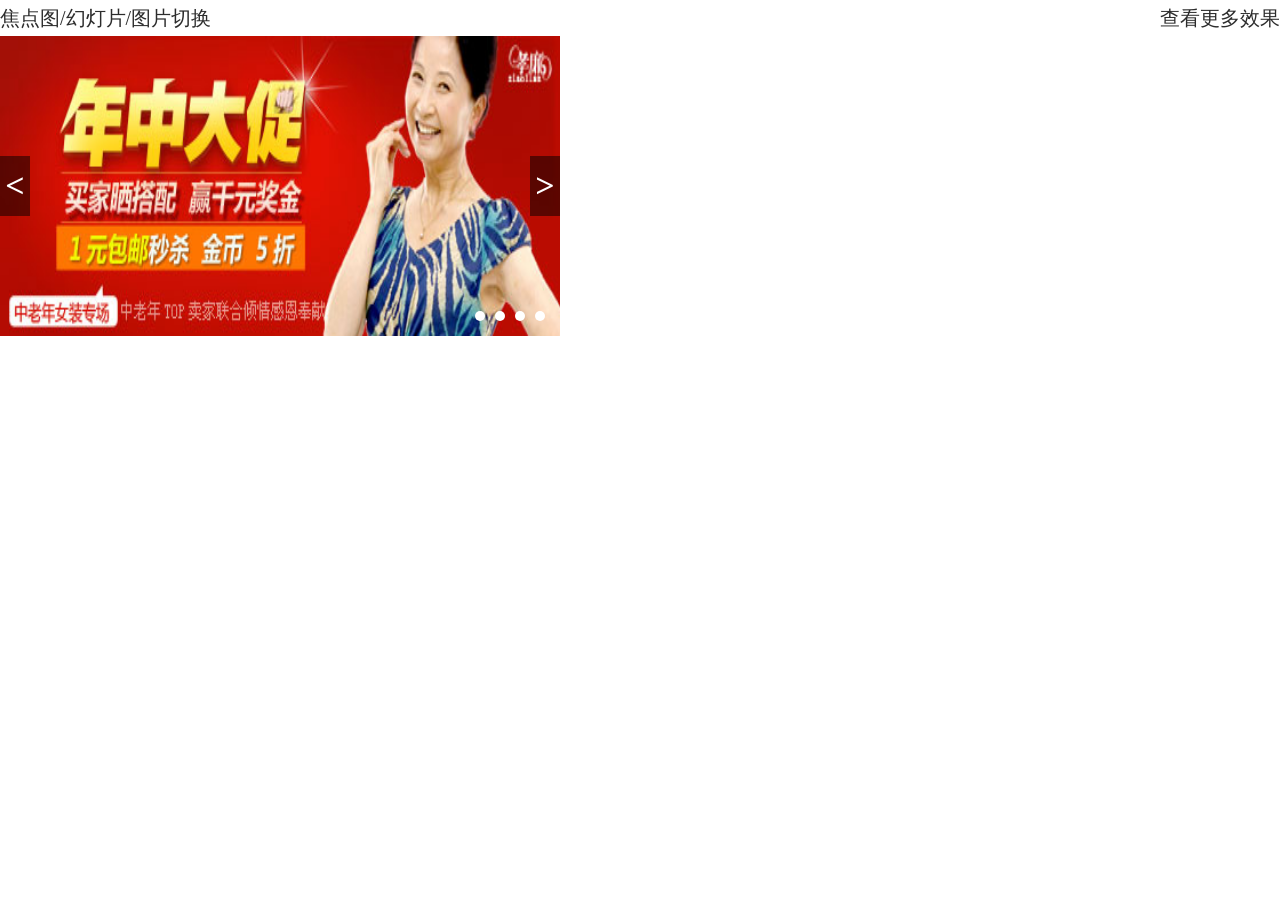
<file: jqduang/demo1.html>
<html>
<head>
	<meta charset="utf-8">
	<title>jqduang_jqduang.com</title>
	<meta name="keywords" content="jqduang,jqvalidate,jqmodal,jqgallery,jqfixed,jqsimulation"/>
	<meta name="description" content="Mr.jqDuang,前端特效,用少的代码做多的效果,复杂的问题交给我来做,您只要短短一行代码就行！"/>
	<link rel="stylesheet" href="../css/global.css">
	<style type="text/css">
		#slide {position: relative;width: 560px;height: 300px;overflow: hidden;}	
		#slide .thumb {position: absolute;right: 5px;bottom:15px;z-index: 1;}
		#slide .thumb i {float: left;width:10px;height:10px;border-radius: 50%;margin-right: 10px;background: #fff;cursor: pointer;line-height: 100;overflow: hidden;}
		#slide .thumb i.act {background: #c00;}
		#slide .btn {color: #fff; font: bold 34px/60px simsun;height: 60px; overflow: hidden; position: absolute; text-align: center; text-decoration: none; top: 50%;margin-top: -30px; width: 30px; z-index: 10;background:rgba(0,0,0,0.5);filter:progid:DXImageTransform.Microsoft.gradient(enabled='true',startColorstr='#77000000 ', endColorstr='#77000000 ');left: 0;cursor: pointer;}
		#slide .next { right:0; left: auto;}
		#slide .prev:hover,#slide .next:hover { background:#000; color: #c00; text-decoration: none; }
		:root #slide .prev,:root #slide .next{filter:none\9}
		#slide .txt {height:40px;line-height:40px;position: absolute;left: 0;bottom:0;background:rgba(0,0,0,0.5);filter:progid:DXImageTransform.Microsoft.gradient(enabled='true',startColorstr='#77000000 ', endColorstr='#77000000 ');width: 100%;color: #fff;text-align: center;font-size: 14px;}
		#slide .txt:hover {text-decoration: none;}
		#slide .pagewrap {position: absolute;bottom:5px;left: 10px;font-size: 18px;color: #fff;}
	</style>
</head>
<body>

<div class="effect-wrap-inner">
	<h2><a href="http://www.jqduang.com/jqduang/" target="_blank"><span class="fr">查看更多效果</span> 焦点图/幻灯片/图片切换</a></h2>
	<div id="slide" class="jqDuang">
		<div class="imglist">
			<ul>
				<li data-title="图片一的标题" data-url="http://www.jqduang.com/jqduang/"><img width="560" height="300" src="images/1.jpg"/></li>
				<li data-title="图片二的标题" data-url="http://www.jqduang.com/jqduang/"><img width="560" height="300" src="images/2.png"/></li>
				<li data-title="图片三的标题" data-url="http://www.jqduang.com/jqduang/"><img width="560" height="300" src="images/3.png"/></li>
				<li data-title="图片四的标题" data-url="http://www.jqduang.com/jqduang/"><img width="560" height="300" src="images/4.jpg"/></li>
			</ul>
		</div>
		<span class="prev btn"><</span>
		<span class="next btn">></span>
		<div class="thumb"><i>1</i><i>2</i><i>3</i><i>4</i></div>
		<div class="pagewrap"></div>
	</div>
</div>
<script src="js/jquery.js" type="text/javascript"></script>  
<script src="../js/jquery.mousewheel.min.js" type="text/javascript"></script> 
<script src="js/jqduang.js?20150621" type="text/javascript"></script> 
<script type="text/javascript">
console.log(location.href);
     var o = {}
	 , aParam = location.href.split('?')[1].split('&')
	 , aSet = ['wrapsize', 'full', 'visible', 'steps', 'overstop', 'showtit', 'delaytime', 'playtime', 'autoplay', 'index', 'speed'];
	 $.each(aParam, function(a, b) {
	 	b = b.split('=');
	 	(o[b[0]] = ($.inArray(b[0], aSet) >= 0 && decodeURIComponent(b[1])*1 || decodeURIComponent(b[1])));
	 })
	 $('.jqDuang').data(o)
</script>
</body>
</html>
</file>
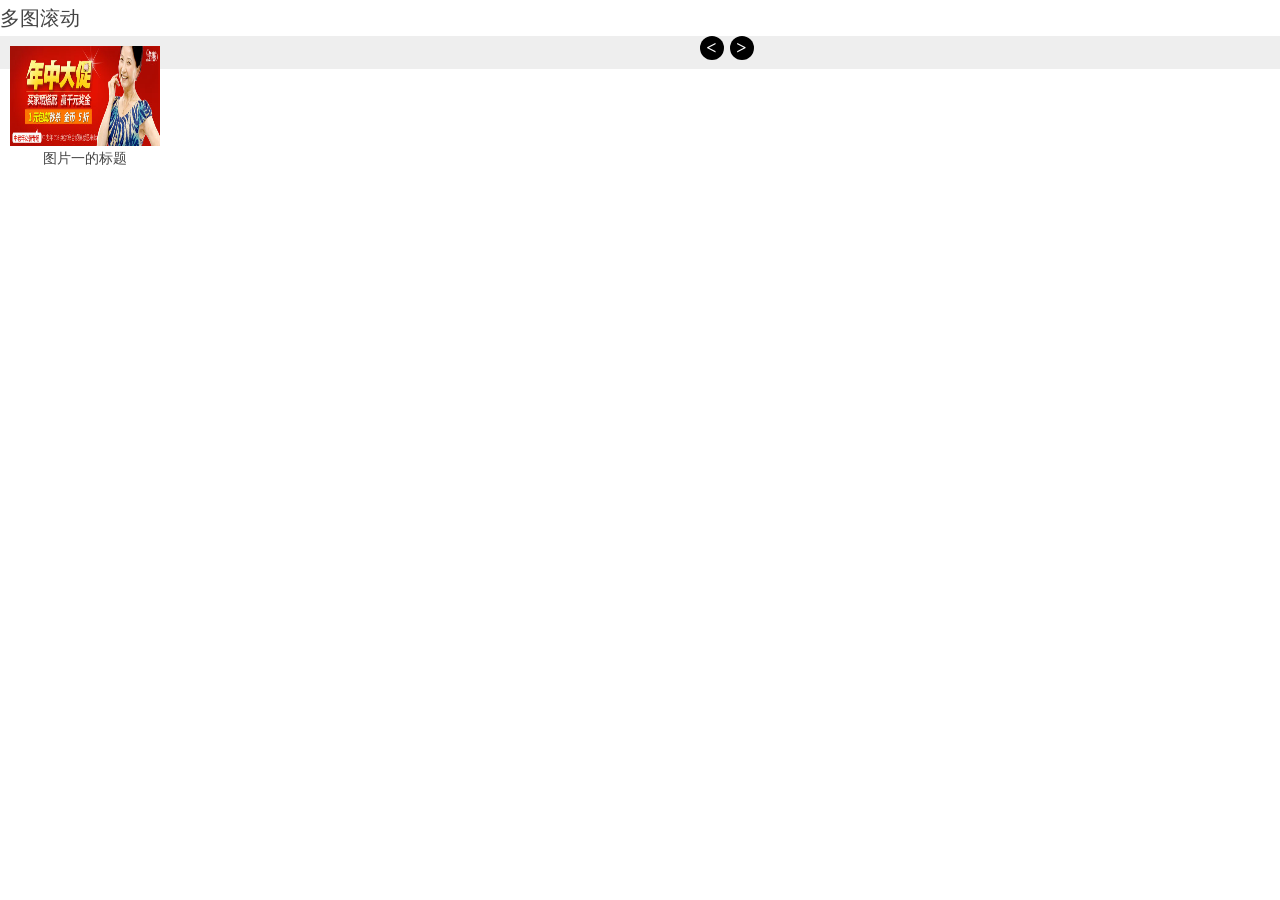
<file: jqduang/demo2.html>
<html>
<head>
	<meta charset="utf-8">
	<title>jqduang_jqduang.com</title>
	<meta name="keywords" content="jqduang,jqvalidate,jqmodal,jqgallery,jqfixed,jqsimulation"/>
	<meta name="description" content="Mr.jqDuang,前端特效,用少的代码做多的效果,复杂的问题交给我来做,您只要短短一行代码就行！"/>
	<link rel="stylesheet" href="../css/global.css">
	<style type="text/css">
		#slide {position: relative;background: #eee;}	
		#slide .imglist {margin: 0 auto;}
		#slide li {margin: 10px;text-align: center;width: 150px;float: left;}
		#slide .imgcontrol {text-align: center;line-height:24px;}
		#slide .pagewrap {display: inline-block;vertical-align: top;font-size: 16px;}
		#slide .thumb {display: inline-block;vertical-align: middle;height: 24px;}
		#slide .thumb i {display: inline-block;width:10px;height:10px;border-radius: 50%;margin:0 5px;background: #000;cursor: pointer;line-height: 100;overflow: hidden;}
		#slide .thumb i.act {background: #c00;}
		#slide .btn {color: #fff; font: bold 18px/24px simsun; overflow: hidden; text-align: center; text-decoration: none; width: 24px; z-index: 10;background:#000;cursor: pointer;display: inline-block;border-radius: 50%;}
		#slide .next {}
		#slide .prev:hover,#slide .next:hover {text-decoration: none; }
		#slide .disabled, #slide .disabled:hover {background: #ddd;}
		:root #slide .prev,:root #slide .next{filter:none\9}
	</style>
</head>
<body>

<div class="effect-wrap-inner">
	<h2>多图滚动</h2>
	<div id="slide" class="jqDuang">
		<div class="imglist">
			<ul>
				<li><img width="150" height="100" src="images/1.jpg"/><h3>图片一的标题</h3></li>
				<li><img width="150" height="100" src="images/2.png"/><h3>图片二的标题</h3></li>
				<li><img width="150" height="100" src="images/3.png"/><h3>图片三的标题</h3></li>
				<li><img width="150" height="100" src="images/4.jpg"/><h3>图片四的标题</h3></li>
				<li><img width="150" height="100" src="images/5.jpg"/><h3>图片五的标题</h3></li>
				<li><img width="150" height="100" src="images/6.jpg"/><h3>图片六的标题</h3></li>
			</ul>
		</div>
		<div class="imgcontrol">
			<span class="pagewrap"></span>
			<span class="prev btn"><</span>
			<span class="thumb"></span>
			<span class="next btn">></span>
		</div>
	</div>
</div>
<script src="js/jquery.js" type="text/javascript"></script>  
<script src="../js/jquery.mousewheel.min.js" type="text/javascript"></script> 
<script src="js/jqduang.js?20150621" type="text/javascript"></script> 
<script type="text/javascript">
console.log(location.href);
     var o = {}
	 , aParam = location.href.split('?')[1].split('&')
	 , aSet = ['wrapsize', 'full', 'visible', 'steps', 'overstop', 'showtit', 'index', 'delaytime', 'playtime', 'autoplay', 'index', 'speed'];
	 $.each(aParam, function(a, b) {
	 	b = b.split('=');
	 	(o[b[0]] = ($.inArray(b[0], aSet) >= 0 && decodeURIComponent(b[1])*1 || decodeURIComponent(b[1])));
	 })
	 $('.jqDuang').data(o)
</script>
</body>
</html>
</file>
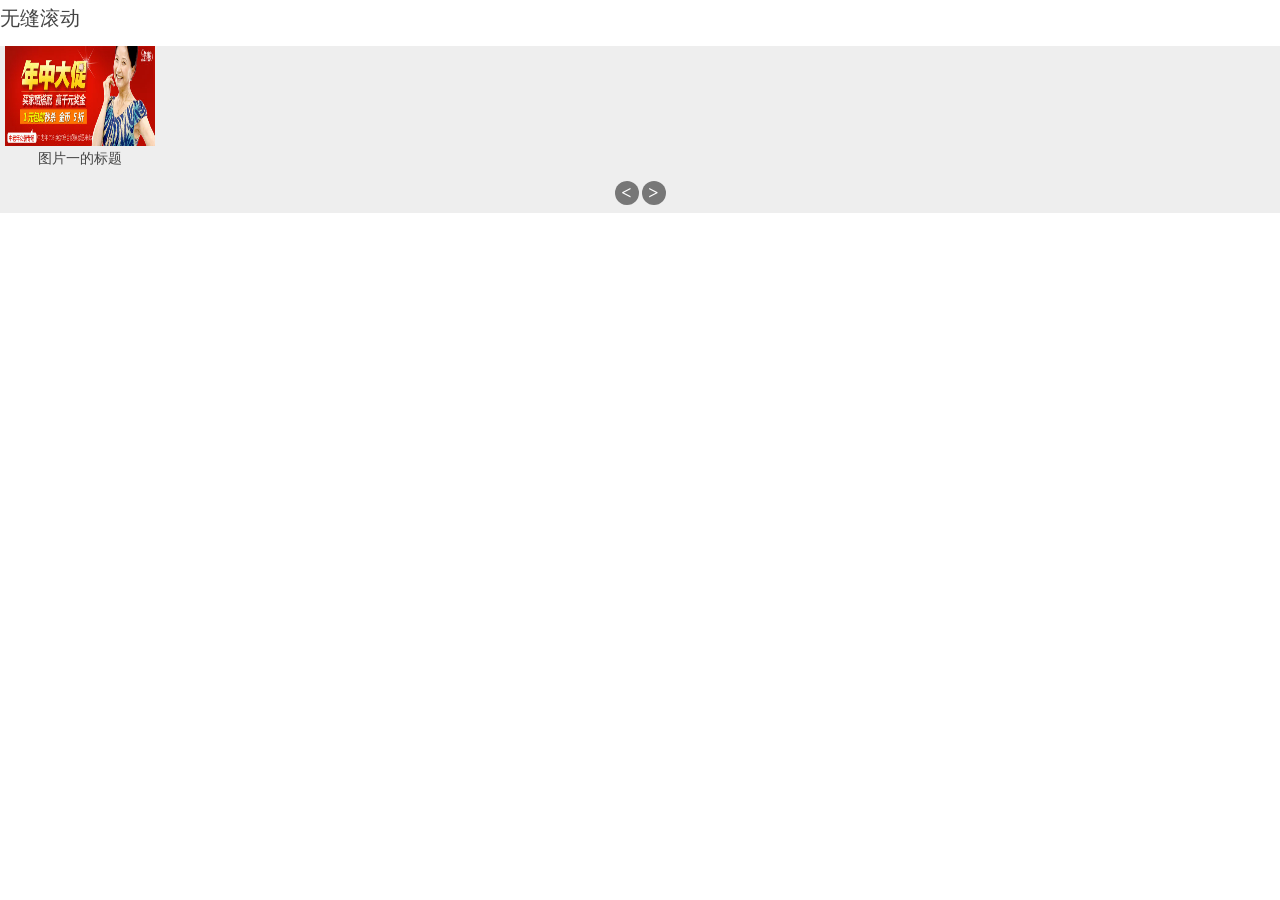
<file: jqduang/demo3.html>
<html>
<head>
	<meta charset="utf-8">
	<title>jqduang_jqduang.com</title>
	<meta name="keywords" content="jqduang,jqvalidate,jqmodal,jqgallery,jqfixed,jqsimulation"/>
	<meta name="description" content="Mr.jqDuang,前端特效,用少的代码做多的效果,复杂的问题交给我来做,您只要短短一行代码就行！"/>
	<link rel="stylesheet" href="../css/global.css">
	<style type="text/css">
		#slide {position: relative;background: #eee;}	
		#slide .imglist {margin: 0 auto;}
		#slide li {margin: 10px 15px 10px 5px;text-align: center;width: 150px;}
		#slide .imgcontrol {text-align: center;}
		#slide .thumb {display: inline-block;height:24px;line-height:24px;vertical-align: middle;}
		#slide .thumb i {display: inline-block;width:10px;height:10px;border-radius: 50%;margin:0 5px;background: #000;cursor: pointer;line-height: 100;overflow: hidden;}
		#slide .thumb i.act {background: #c00;}
		#slide .btn {color: #fff; font: bold 18px/24px simsun; overflow: hidden; text-align: center; text-decoration: none; width: 24px; height: 24px; z-index: 10;background:rgba(0,0,0,0.5);filter:progid:DXImageTransform.Microsoft.gradient(enabled='true',startColorstr='#77000000 ', endColorstr='#77000000 ');cursor: pointer;display: inline-block;border-radius: 50%;}
		#slide .next {}
		#slide .prev:hover,#slide .next:hover { background:#000; color: #c00; text-decoration: none; }
		:root #slide .prev,:root #slide .next{filter:none\9}
	</style>
</head>
<body>

<div class="effect-wrap-inner">
	<h2>无缝滚动</h2>
	<div id="slide" class="jqDuang">
		<div class="imglist">
			<ul>
				<li><img width="150" height="100" src="images/1.jpg"/><h3>图片一的标题</h3></li>
				<li><img width="150" height="100" src="images/2.png"/><h3>图片二的标题</h3></li>
				<li><img width="150" height="100" src="images/3.png"/><h3>图片三的标题</h3></li>
				<li><img width="150" height="100" src="images/4.jpg"/><h3>图片四的标题</h3></li>
				<li><img width="150" height="100" src="images/5.jpg"/><h3>图片五的标题</h3></li>
				<li><img width="150" height="100" src="images/6.jpg"/><h3>图片六的标题</h3></li>
			</ul>
		</div>
		<div class="imgcontrol">
			<span class="prev btn"><</span>
			<span class="next btn">></span>
		</div>
	</div>
</div>
<script src="js/jquery.js" type="text/javascript"></script>  
<script src="js/jqduang.dev.js?20150621" type="text/javascript"></script> 
<script type="text/javascript">
console.log(location.href);
     var o = {}
	 , aParam = location.href.split('?')[1].split('&')
	 , aSet = ['wrapsize', 'full', 'visible', 'steps', 'overstop', 'interval', 'index', 'delaytime', 'playtime', 'autoplay', 'index', 'speed'];
	 $.each(aParam, function(a, b) {
	 	b = b.split('=');
	 	(o[b[0]] = ($.inArray(b[0], aSet) >= 0 && decodeURIComponent(b[1])*1 || decodeURIComponent(b[1])));
	 })
	 $('.jqDuang').data(o)
</script>
</body>
</html>
</file>
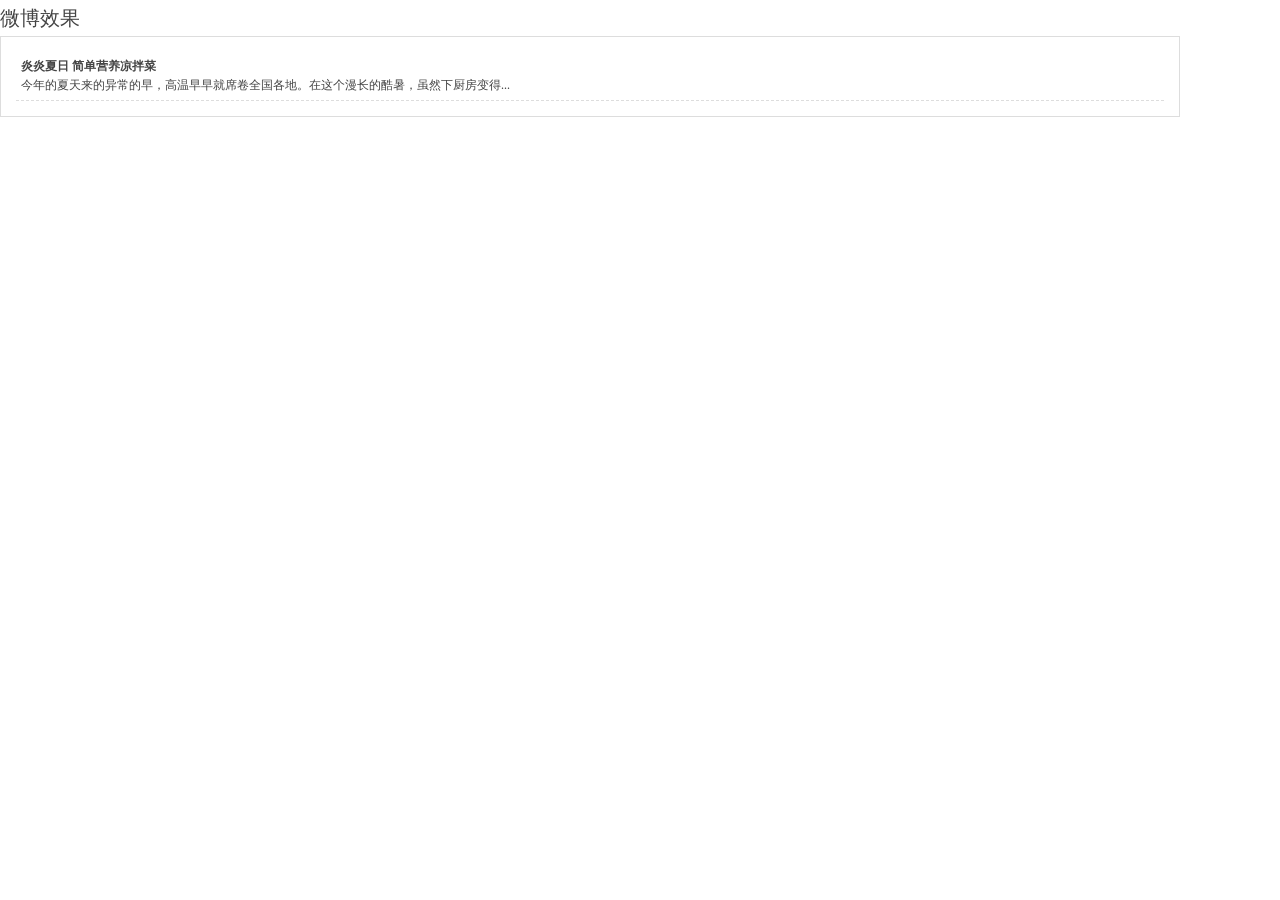
<file: jqduang/demo4.html>
<html>
<head>
	<meta charset="utf-8">
	<title>jqduang_jqduang.com</title>
	<meta name="keywords" content="jqduang,jqvalidate,jqmodal,jqgallery,jqfixed,jqsimulation"/>
	<meta name="description" content="Mr.jqDuang,前端特效,用少的代码做多的效果,复杂的问题交给我来做,您只要短短一行代码就行！"/>
	<link rel="stylesheet" href="../css/global.css">
	<style type="text/css">
		#slide {position: relative;border: 1px solid #ddd;margin-right: 100px;}	
		#slide .imglist {margin: 15px;}
		#slide li {line-height: 19px;padding: 5px;border-bottom: 1px dashed #ddd;}
	</style>
</head>
<body>

<div class="effect-wrap-inner">
	<h2>微博效果</h2>
	<div id="slide" class="jqDuang">
		<div class="imglist">
			<ul>
				<li>
			    	<b>炎炎夏日 简单营养凉拌菜</b><br />
					今年的夏天来的异常的早，高温早早就席卷全国各地。在这个漫长的酷暑，虽然下厨房变得...
			    </li>
			    <li>
			    	<b>凉拌鸡丝</b><br />
					凉拌鸡丝，无骨无皮，合适那些减肥和惧骨的朋友，操作简单、口味多变，按自己喜欢的味...
			    </li>
			    <li>
			    	<b>手撕茄子</b><br />
					从小就特别爱吃茄子，可茄子一直是我的死穴，每次拍出来都惨不忍睹，以至从来就没发表过...
			    </li>
			    <li>
			    	<b>凉拌土豆片</b><br />
					这几天天气热的不行，好的方面是不桑拿天了，坏的一面是高达40℃的天气，出门感觉要被晒...
			    </li>
			    <li>
			    	<b>凉拌猪蹄</b><br />
					猪蹄，前蹄一般叫“猪手”，后蹄叫“猪脚”，拟人的叫法。猪蹄富含胶原蛋白，它能防治皮肤干...
			    </li>
			    <li>
			    	<b>凉拌苦菊</b><br />
					苦菊一般是夏季常见的蔬菜，因其味感甘中略带苦，且有清热解暑之功效所以在夏季是很受欢...
			    </li>
			    <li>
			    	<b>凉拌黑木耳</b><br />
					几乎每顿饭都要做一个清爽利口的凉菜 这样搭配才更能下饭 木耳是非常好的食材 排毒养颜...
			    </li>
			    <li>
			    	<b>凉拌炸猪皮</b><br />
					炸猪皮泡发后可以用来调凉菜、烧汤、或与其他菜蔬烹制，香而不腻，多孔滑爽...
			    </li>
			    <li>
			    	<b>凉拌饺子皮</b><br />
					这道私房菜——凉拌饺子皮，色泽艳丽，酸辣适宜，风味独特...
			    </li>

			</ul>
		</div>
	</div>
</div>
<script src="js/jquery.js" type="text/javascript"></script>  
<script src="js/jqduang.js?20150621" type="text/javascript"></script> 
<script type="text/javascript">
console.log(location.href);
     var o = {}
	 , aParam = location.href.split('?')[1].split('&')
	 , aSet = ['wrapsize', 'full', 'visible', 'steps', 'overstop', 'interval', 'index', 'delaytime', 'playtime', 'autoplay', 'index', 'speed'];
	 $.each(aParam, function(a, b) {
	 	b = b.split('=');
	 	(o[b[0]] = ($.inArray(b[0], aSet) >= 0 && decodeURIComponent(b[1])*1 || decodeURIComponent(b[1])));
	 })
	 $('.jqDuang').data(o)
</script>
</body>
</html>
</file>
<file: css/global.css>
/*reset*/
body,html {color:#444;margin:0;padding:0;font:12px/1.8 microsoft yahei,san-serif;}
h1,h2,h3,h4,h5,h6,hr,p,blockquote,dl,dt,dd,ul,ol,li,pre,form,fieldset,legend,button,input,textarea,th,td,select,object {margin:0;padding:0;outline: none;}
ul,ol {list-style-type:none}
address,cite,code,em,th,i,h1,h2,h3,h4,h5,h6 {font-weight:normal; font-style:normal;}
img { border:0 none}
h1,h2,h3,h4,h5,h6 {font-size:14px;}
object,textarea,img,iframe {vertical-align: top;}
textarea {overflow: auto;}
a {text-decoration:none;color:#2C2C2C;outline: none;}
a:hover {text-decoration:underline;color:#f00;-webkit-transition: background .2s,color .2s ease-in; -moz-transition: background .2s,color .2s ease-in; -ms-transition: background .2s,color .2s ease-in; -o-transition: background .2s,color .2s ease-in; transition: background .2s,color .2s ease-in;}
.wrap {margin: 0 5%;min-width: 768px;}
input[type=submit]:hover,button[type=submit]:hover {opacity:0.9;filter:Alpha(opacity=90);cursor: pointer;text-align: center;}
.checkbox,.radio {width:13px;height:13px;vertical-align:-2px;*vertical-align:-1px;margin-right: 2px;}

/*common*/
.por {position: relative;} 
.oh {overflow:hidden;} 
.tal {text-align: left; } 
.tac {text-align: center; } 
.tar {text-align: right; }
.ma {margin: 0 auto;}
.dn {display: none;}
.fl {float:left;} 
.fr {float:right;}
.cf:after {content:"\20";display:block;height:0;clear:both;} 
.cf {*zoom:1}

.blank0,.blank1,.blank2,.blank3,.blank4,.blank5,.blank6,.blank7,.blank8,.blank9,.blank10,.blank11,.blank12,.blank13,.blank14,.blank15,.blank16,.blank17,.blank18,.blank19,.blank20,.blank25,.blank30,.blank35,.blank40,.blank45,.blank50 {clear:both;display:block; font-size:1px; overflow:hidden;}

.blank0 {height:0;}
.blank1 {height:1px;}
.blank2 {height:2px;}
.blank3 {height:3px;}
.blank4 {height:4px;}
.blank5 {height:5px;}
.blank6 {height:6px;}
.blank7 {height:7px;}
.blank8 {height:8px;}
.blank9 {height:9px;}
.blank10 {height:10px;}
.blank11 {height:11px;}
.blank12 {height:12px;}
.blank13 {height:13px;}
.blank14 {height:14px;}
.blank15 {height:15px;}
.blank16 {height:16px;}
.blank17 {height:17px;}
.blank18 {height:18px;}
.blank19 {height:19px;}
.blank20 {height:20px;}
.blank25 {height:25px;}
.blank30 {height:30px;}
.blank35 {height:35px;}
.blank40 {height:40px;}
.blank45 {height:45px;}
.blank50 {height:50px;}
/*font*/
.fcr, .fcr a {color: #f00;}
/*margin padding*/
.p10 {padding: 10px;}
/*layout*/
.area {padding: 15px;background: #fff;margin: 15px auto;overflow: hidden;*zoom:1;}

/*body*/
page_shake{from{transform:rotate(0deg);-ms-transform:rotate(0deg);-moz-transform:rotate(0deg);-webkit-transform:rotate(0deg);-o-transform:rotate(0deg)}4%{transform:rotate(5deg);-ms-transform:rotate(5deg);-moz-transform:rotate(5deg);-webkit-transform:rotate(5deg);-o-transform:rotate(5deg)}12.5%{transform:rotate(-5deg);-ms-transform:rotate(-5deg);-moz-transform:rotate(-5deg);-webkit-transform:rotate(-5deg);-o-transform:rotate(-5deg)}21%{transform:rotate(5deg);-ms-transform:rotate(5deg);-moz-transform:rotate(5deg);-webkit-transform:rotate(5deg);-o-transform:rotate(5deg)}29%{transform:rotate(-5deg);-ms-transform:rotate(-5deg);-moz-transform:rotate(-5deg);-webkit-transform:rotate(-5deg);-o-transform:rotate(-5deg)}37.5%{transform:rotate(5deg);-ms-transform:rotate(5deg);-moz-transform:rotate(5deg);-webkit-transform:rotate(5deg);-o-transform:rotate(5deg)}46%{transform:rotate(-5deg);-ms-transform:rotate(-5deg);-moz-transform:rotate(-5deg);-webkit-transform:rotate(-5deg);-o-transform:rotate(-5deg)}50%,to{transform:rotate(0deg);-ms-transform:rotate(0deg);-moz-transform:rotate(0deg);-webkit-transform:rotate(0deg);-o-transform:rotate(0deg)}}
@-webkit-keyframes page_shake{from{transform:rotate(0deg);-ms-transform:rotate(0deg);-moz-transform:rotate(0deg);-webkit-transform:rotate(0deg);-o-transform:rotate(0deg)}4%{transform:rotate(5deg);-ms-transform:rotate(5deg);-moz-transform:rotate(5deg);-webkit-transform:rotate(5deg);-o-transform:rotate(5deg)}12.5%{transform:rotate(-5deg);-ms-transform:rotate(-5deg);-moz-transform:rotate(-5deg);-webkit-transform:rotate(-5deg);-o-transform:rotate(-5deg)}21%{transform:rotate(5deg);-ms-transform:rotate(5deg);-moz-transform:rotate(5deg);-webkit-transform:rotate(5deg);-o-transform:rotate(5deg)}29%{transform:rotate(-5deg);-ms-transform:rotate(-5deg);-moz-transform:rotate(-5deg);-webkit-transform:rotate(-5deg);-o-transform:rotate(-5deg)}37.5%{transform:rotate(5deg);-ms-transform:rotate(5deg);-moz-transform:rotate(5deg);-webkit-transform:rotate(5deg);-o-transform:rotate(5deg)}46%{transform:rotate(-5deg);-ms-transform:rotate(-5deg);-moz-transform:rotate(-5deg);-webkit-transform:rotate(-5deg);-o-transform:rotate(-5deg)}50%,to{transform:rotate(0deg);-ms-transform:rotate(0deg);-moz-transform:rotate(0deg);-webkit-transform:rotate(0deg);-o-transform:rotate(0deg)}}
.duang {animation: page_shake 2s ease 0s 1; -webkit-animation: page_shake 2s ease 0s 1;}
.bg {background: #eee;}
/*nav*/
.nav {background: #24211C;width: 100%;-webkit-box-shadow: 0 0 1px #000; box-shadow: 0 0 1px #000;} 
.nav li {float: left;}
.nav li a {float: left;height:50px;line-height:50px;color: #fff;margin: 0 20px;font-size: 16px;letter-spacing: 1px;text-shadow: 0 0 1px #000;position: relative;}
.nav li a span {position: relative;}
.nav li a:hover {text-decoration: none;color: #fff;}

.nav li:last-child {float: right;}
.nav li:last-child a {background: #AC5118;padding: 0 20px;margin: 2px 0;height: 46px;line-height: 46px;}
.nav li:last-child:hover a {border-radius: 30px;-webkit-border-radius:30px;}
.nav li:last-child a:before {content:none;}

.nav li a:before {content:'';position: absolute;height:30px;line-height:30px;background: #AC5118;left: 50%;top: 10px;border-radius: 30px;-webkit-border-radius: 30px;text-shadow: none;width: 0;overflow: hidden;-webkit-transition: all .2s ease-out;transition: all .2s ease-out;opacity: 0;-webkit-box-shadow: 0 0 1px #AC5118; box-shadow: 0 0 1px #AC5118;}
.nav li:hover a:before, .nav li a.act:before {left: -21px;width: 100%;opacity: 1;padding: 0 20px;}

.nav li a:after {content:attr(title);background: #AC5118;position: absolute;width: 100%;top: 0;left: -11px;height:30px;line-height:30px;padding: 0 10px;opacity: 0;-webkit-transition: all .2s ease-out;transition: all .2s ease-out;border-radius: 30px;-webkit-border-radius: 30px;text-align: center;}
.nav li:first-child a:after, .nav li:last-child a:after {content:none;}
.nav li:hover a:after {opacity: .8;top: 55px;}


.sub-nav {margin: 15px auto;text-align: right;}
.sub-nav li {display: inline-block;*display: inline;*zoom: 1;}
.sub-nav li a {display: inline-block;margin-left: 10px;height:26px;line-height:26px;padding: 0 15px;color: #fff;background: #AC5118;border-radius: 3px;font-size: 14px;-webkit-transition: all .2s ease-out;transition: all .2s ease-out;}
.sub-nav li a:hover, .sub-nav li a.act {background: #24211C;text-decoration: none;}
.sub-nav li a:hover {-webkit-transform:rotate(10deg); -moz-transform:rotate(10deg); transform:rotate(10deg); - }

.w50p {float: left;width: 50%;min-height: 150px;padding: 10px;-webkit-box-sizing:border-box; -moz-box-sizing:border-box;box-sizing:border-box;}

.config-wrap h2, .effect-wrap-inner h2 {font-size: 20px;}

.config-wrap {background: #eee;}
.config-wrap li {padding: 10px; -webkit-box-sizing:border-box; -moz-box-sizing:border-box;box-sizing:border-box;float: left;width: 50%;}
.config-wrap li.nowrap {width: 100%;}
.config-wrap label {float: left;width: 140px;text-align: right;margin-right: 5px;}

.effect-wrap {}
.effect-wrap-inner .posturl{float: left;margin-top: 20px;background:#eee;padding: 10px;}
.effect-wrap-inner dl {float: left;}

.effect-wrap-inner dt {float: left; width: 100px; text-align: right;padding: 5px;}
.effect-wrap-inner dt span {color: red;}
.effect-wrap-inner dt i{font-size: 12px;font-style: normal;}
.effect-wrap-inner input {border: 1px solid #ddd;padding: 5px;}
.effect-wrap-inner input[data-group] {width: 50px;}
.effect-wrap-inner .submit{padding: 5px 20px;cursor:pointer;}
.effect-wrap-inner dd {margin-left: 110px;font-size: 12px;padding: 5px;vertical-align: top;}
.effect-wrap-inner select{padding: 3px;}
.effect-wrap-inner textarea{padding: 5px;display: inline-block;}

.instruction {color: green;padding: 10px;float: left;width: 50%;-webkit-box-sizing:border-box; -moz-box-sizing:border-box;box-sizing:border-box;}

.instruction span {color: #999;}

.result {clear: both;background: #FEFFE3;padding: 10px;display: none;}
.loading {display: none;position: relative;background:#fff url([data-uri]) no-repeat center;}
#content {min-height: 600px;}

/*section*/
.page {display: none;}
.page a {color: #AC5118;}
.page.active {display: block;}

/*param-detail*/
.param-detail {font-size: 12px;}
.param-detail table {width: 100%;background: #ddd;}
.param-detail td, .param-detail th {padding: 5px 10px;font-size: 12px;border: none;background: #fff;}
.param-detail td:nth-child(2n) {background: #fafafa;}
.param-detail th {background: #AC5118;color: #fff;white-space: nowrap;}
.param-detail tr:hover td {background: #FEEDBB;}

/*code*/
textarea[data-language] {display: none;}
</file>
<file: rainbow-dev-custom/themes/monokai.css>
/**
 * Monokai theme
 *
 * Adapted from Wimer Hazenberg's TextMate theme of the same name
 *
 * @author Wimer Hazenberg
 * @author Michael Fasani
 * @author Craig Campbell
 * @version 1.0.0
 */
pre {
    background: #272822;
    word-wrap: break-word;
    margin: 0px;
    padding: 10px;
    color: #fff;
    font-size: 14px;
    margin-bottom: 20px;
}

pre, code {
    font-family: 'Monaco', courier, monospace;
}

pre .comment {
    color: #75715E;
}

pre .constant {
    color: #AE81FF;
}

pre .storage {
    color: #66D9EF;
}

pre .string, pre .comment.docstring {
    color: #E6DB74;
}

pre .support.tag {
    color: #fff;
}

pre .keyword {
    /* @todo some keywords use this light blue, most use the pink */
    /*color: #66D9EF;*/
    color: #F92672;
}

pre .selector {
    color: #F92672;
}

pre .inherited-class {
    font-style: italic;
}

pre .operator, pre .support.tag-name , pre .entity.tag {
    color: #F92672;
}

pre .entity, pre .support.attribute, pre .entity.attribute {
    color: #A6E22E;
}

pre .support, *[data-language="c"] .function.call {
    color: #66D9EF;
}

*[data-language="html"] .support.operator {
    color: #fff;
}

pre .css-property, pre .storage.function {
    font-style: italic;
}

pre .variable.global, pre .variable.class, pre .variable.instance {
    color: #A6E22E;
}
</file>
